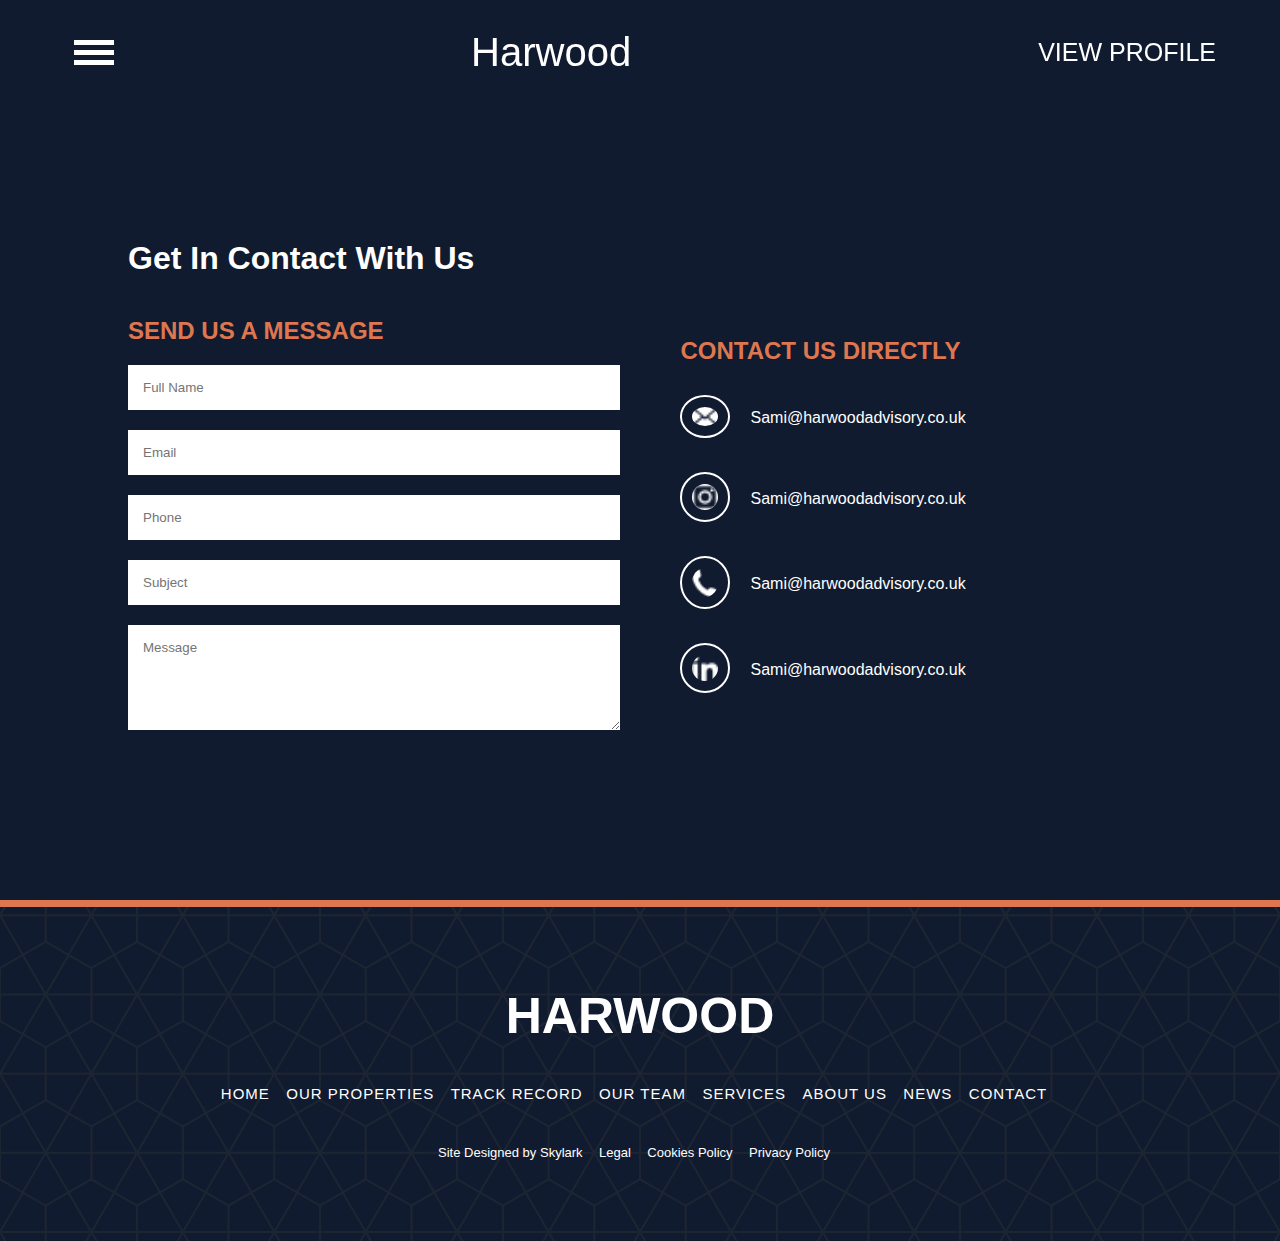
<file: contact.html>
<!DOCTYPE html>
<html lang="en">
<head>
    <meta charset="UTF-8">
    <meta http-equiv="X-UA-Compatible" content="IE=edge">
    <meta name="viewport" content="width=device-width, initial-scale=1.0">
    <title>Document</title>
    <link rel="stylesheet" href="contact.css">
</head>
<body>
    <div class="container">
        <nav id="navbar">
            <div id="icon">

            </div>
           <ul>
            <li> <a href="#" class="logo">Harwood</a></li>
           </ul>
           <p>View Profile</p>
        </nav>
        <div id="menu">
            <ul>
                <li><a href="index.html">Home</a></li>
                <li><a href="our-properties.html">Our Properties</a></li>
                <li><a href="track.html">Track Record</a></li>
                <li><a href="team.html">Our Team</a></li>
                <li><a href="services.html">Services</a></li>
                <li><a href="about.html">About Us</a></li>
                <li><a href="news.html">News</a></li>
                <li><a href="contact.html">Contact</a></li>
            </ul>
            <div class="images">
                <div class="image-1">
                    <img src="images/icon-1.png" alt="">
                </div>
                <div class="image-1">
                    <img src="images/icon-2.png" alt="">
                </div>
                <div class="image-1">
                    <img src="images/icon-3.png" alt="">
                </div>
            </div>
        </div>
      <div class="contact">
        <h1>Get In Contact With Us</h1>
        <div class="contact-box">
            <div class="col-1">
                <h2>Send Us a Message</h2>
                <div class="input-box">
                    <form>
                        <input type="text" placeholder="Full Name">
                        <input type="email" placeholder="Email">
                        <input type="tel" placeholder="Phone">
                        <input type="subject" placeholder="Subject">
                        <textarea rows="5" placeholder="Message"></textarea>
                    </form>
                </div>
            </div>
            <div class="col-2">
                <h2>Contact Us Directly</h2>
                <div class="hero-box">
                    <div>
                        <img src="images/icon-3.png" alt="">
                    </div>
                    <div>
                        <p>Sami@harwoodadvisory.co.uk</p>
                    </div>
                </div>
                <div class="hero-box">
                    <div>
                        <img src="images/icon-2.png" alt="">
                    </div>
                    <div>
                        <p>Sami@harwoodadvisory.co.uk</p>
                    </div>
                </div>
                <div class="hero-box">
                    <div>
                        <img src="images/phone-logo.png" alt="">
                    </div>
                    <div>
                        <p>Sami@harwoodadvisory.co.uk</p>
                    </div>
                </div>
                <div class="hero-box">
                    <div>
                        <img src="images/icon-1.png" alt="">
                    </div>
                    <div>
                        <p>Sami@harwoodadvisory.co.uk</p>
                    </div>
                </div>
            </div>
        </div>
      </div>
    </div>
     <!----footer-end---->
     <div class="footer-end">
        <h1>Harwood</h1>
        <div class="footer-end-box">
            <div>
                <ul>
                    <li><a href="#">Home</a></li>
                    <li><a href="#">Our Properties</a></li>
                    <li><a href="#">Track Record</a></li>
                    <li><a href="#">Our Team</a></li>
                    <li><a href="#">Services</a></li>
                    <li><a href="#">About Us</a></li>
                    <li><a href="#">News</a></li>
                    <li><a href="#">Contact</a></li>
                </ul>
            </div>
            <div class="skylark">
                <ul>
                    <li>Site Designed by Skylark</li>
                    <li>Legal</li>
                    <li>Cookies Policy</li>
                    <li>Privacy Policy</li>
                </ul>
            </div>
        </div>
    </div>
    <script src="main.js"></script>
</body>
</html>
</file>
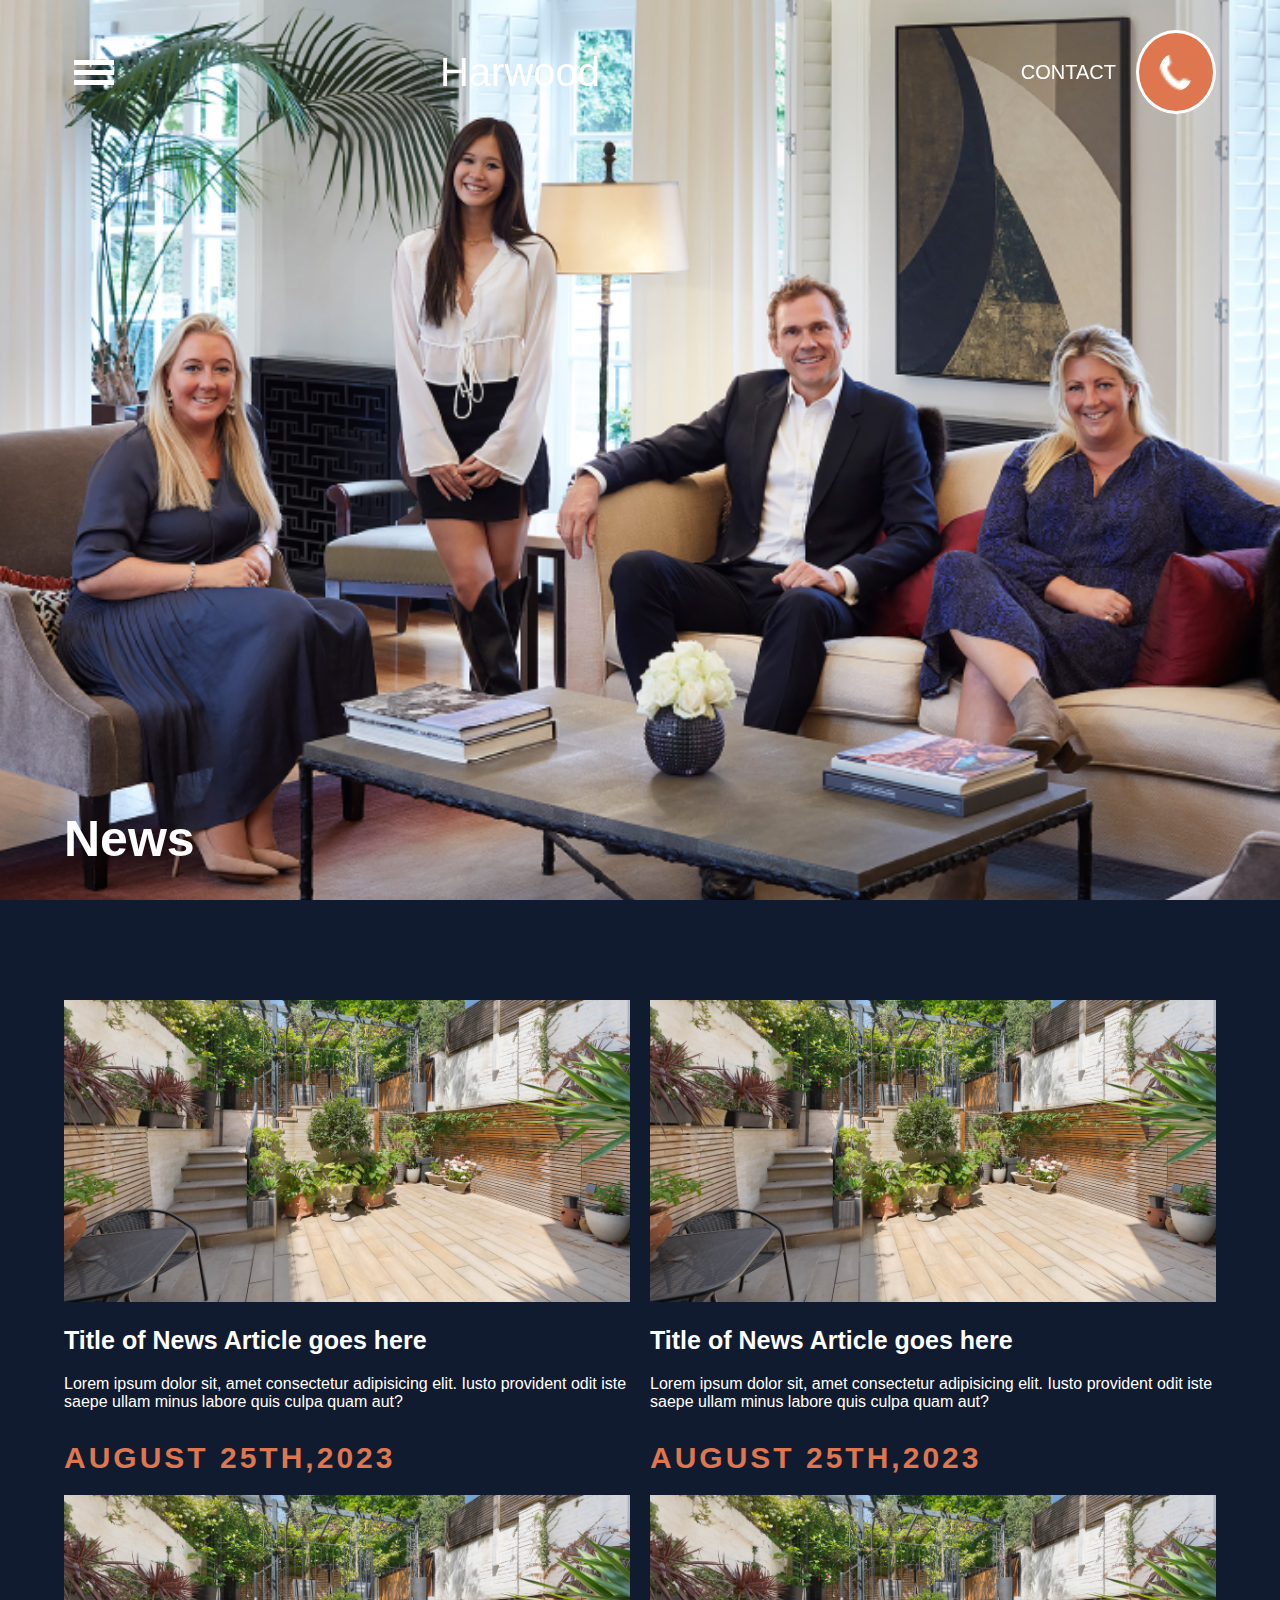
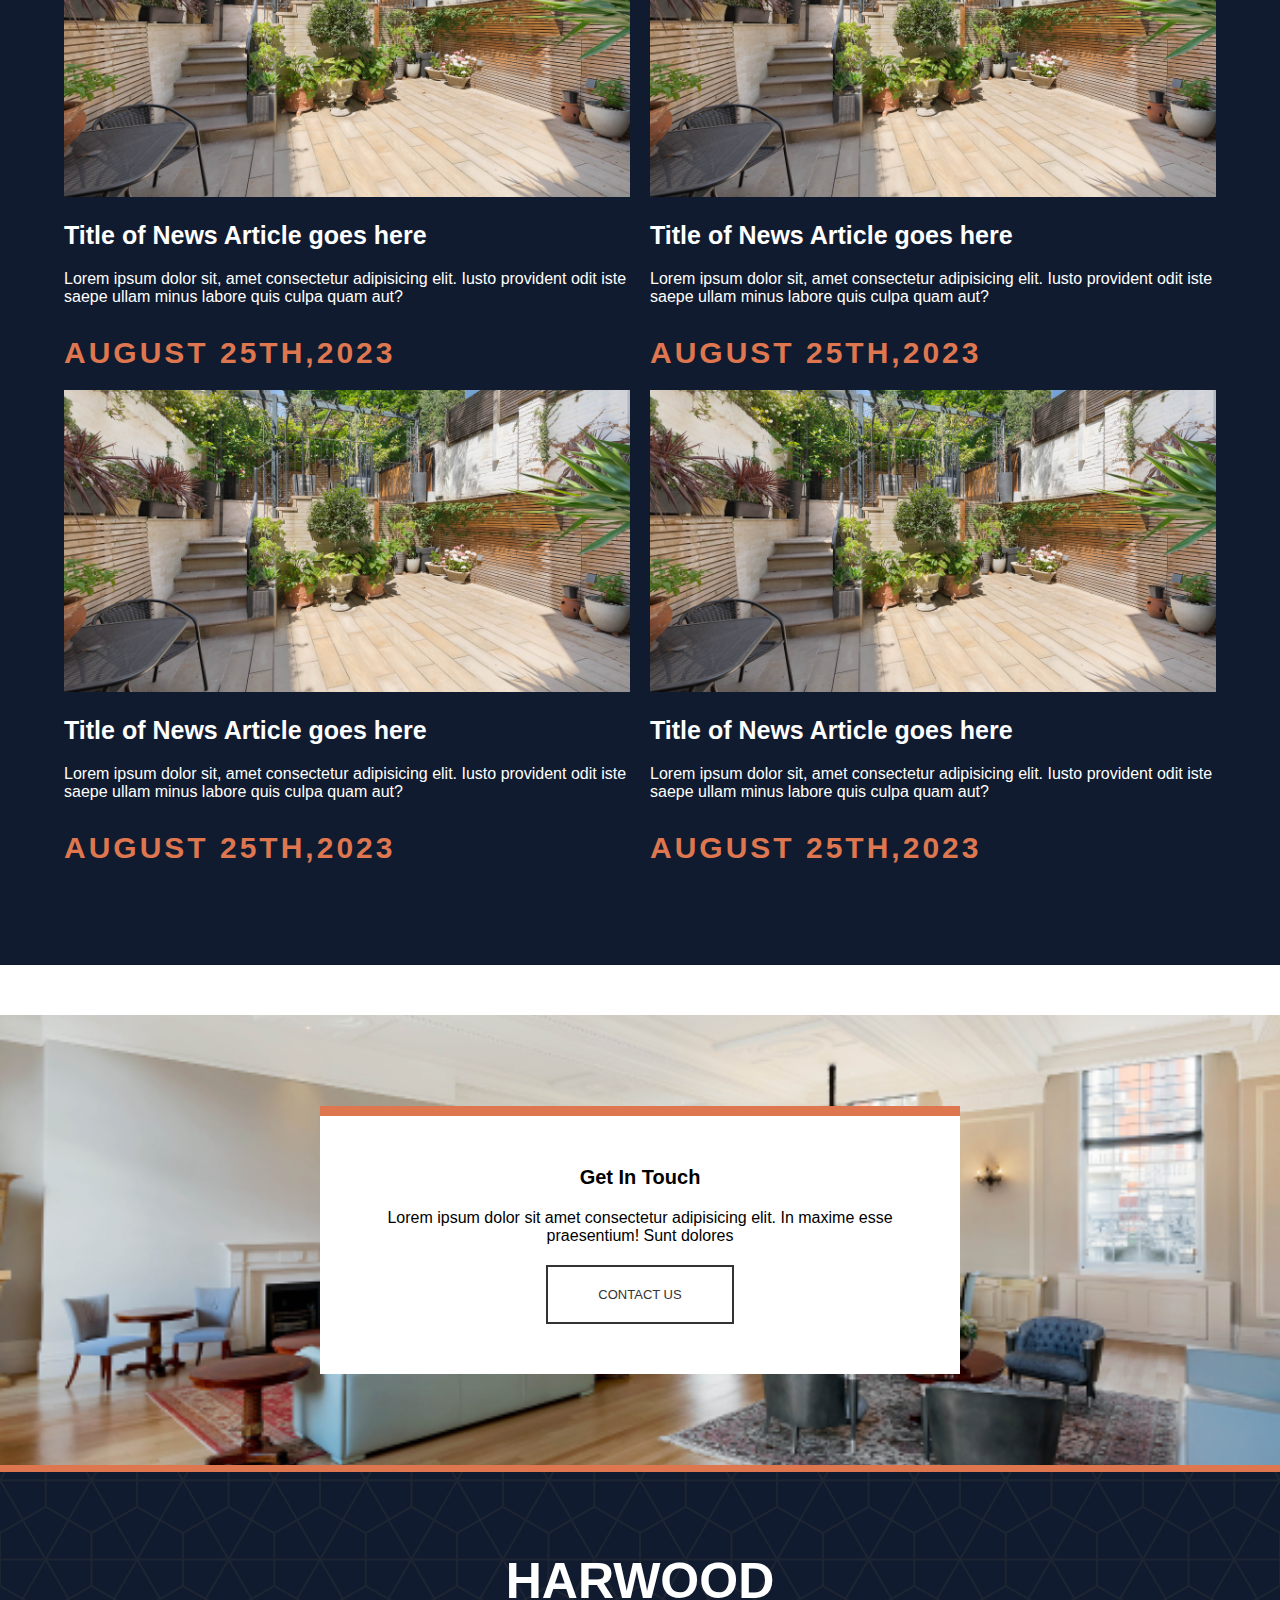
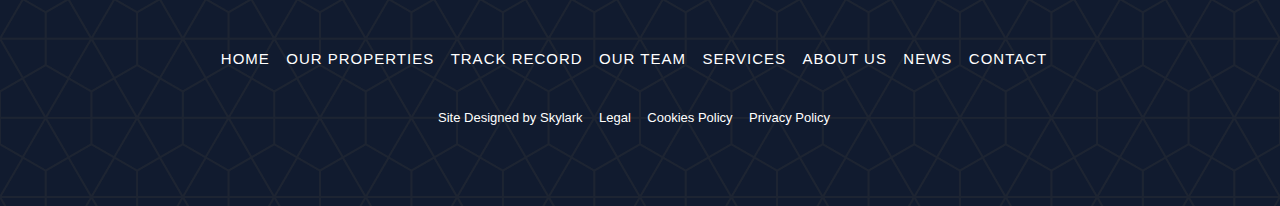
<file: news.html>
<!DOCTYPE html>
<html lang="en">
<head>
    <meta charset="UTF-8">
    <meta http-equiv="X-UA-Compatible" content="IE=edge">
    <meta name="viewport" content="width=device-width, initial-scale=1.0">
    <title>Document</title>
    <link rel="stylesheet" href="news.css">
</head>
<body>
        
    <div class="container">
        <nav id="navbar">
            <div id="icon">

            </div>
           <ul>
            <li> <a href="#" class="logo">Harwood</a></li>
           </ul>
           <ul>
            <li><a href="#" class="logo-1">Contact</a></li>
           </ul>
           <img src="images/phone-logo.png" alt="">
        </nav>
        <div id="menu">
            <ul>
                <li><a href="index.html">Home</a></li>
                <li><a href="our-properties.html">Our Properties</a></li>
                <li><a href="track.html">Track Record</a></li>
                <li><a href="team.html">Our Team</a></li>
                <li><a href="services.html">Services</a></li>
                <li><a href="about.html">About Us</a></li>
                <li><a href="news.html">News</a></li>
                <li><a href="contact.html">Contact</a></li>
            </ul>
            <div class="images">
                <div class="image-1">
                    <img src="images/icon-1.png" alt="">
                </div>
                <div class="image-1">
                    <img src="images/icon-2.png" alt="">
                </div>
                <div class="image-1">
                    <img src="images/icon-3.png" alt="">
                </div>
            </div>
        </div>
        <div class="text">
            <h1>News</h1>
        </div>
    </div>
    <!----section---->
    <div class="section">
        <div class="section-img">
            <img src="images/header-img.png" alt="">
            <div class="content-text">
                <h2>Title of News Article goes here</h2>
                <p>Lorem ipsum dolor sit, amet consectetur adipisicing elit. Iusto provident odit iste saepe ullam minus labore quis culpa quam aut?</p>
                <h3>August 25th,2023</h3>
            </div>
        </div>
        <div class="section-img">
            <img src="images/header-img.png" alt="">
            <div class="content-text">
                <h2>Title of News Article goes here</h2>
                <p>Lorem ipsum dolor sit, amet consectetur adipisicing elit. Iusto provident odit iste saepe ullam minus labore quis culpa quam aut?</p>
                <h3>August 25th,2023</h3>
            </div>
        </div>
        <div class="section-img">
            <img src="images/header-img.png" alt="">
            <div class="content-text">
                <h2>Title of News Article goes here</h2>
                <p>Lorem ipsum dolor sit, amet consectetur adipisicing elit. Iusto provident odit iste saepe ullam minus labore quis culpa quam aut?</p>
                <h3>August 25th,2023</h3>
            </div>
        </div>
        <div class="section-img">
            <img src="images/header-img.png" alt="">
            <div class="content-text">
                <h2>Title of News Article goes here</h2>
                <p>Lorem ipsum dolor sit, amet consectetur adipisicing elit. Iusto provident odit iste saepe ullam minus labore quis culpa quam aut?</p>
                <h3>August 25th,2023</h3>
            </div>
        </div>
        <div class="section-img">
            <img src="images/header-img.png" alt="">
            <div class="content-text">
                <h2>Title of News Article goes here</h2>
                <p>Lorem ipsum dolor sit, amet consectetur adipisicing elit. Iusto provident odit iste saepe ullam minus labore quis culpa quam aut?</p>
                <h3>August 25th,2023</h3>
            </div>
        </div>
        <div class="section-img">
            <img src="images/header-img.png" alt="">
            <div class="content-text">
                <h2>Title of News Article goes here</h2>
                <p>Lorem ipsum dolor sit, amet consectetur adipisicing elit. Iusto provident odit iste saepe ullam minus labore quis culpa quam aut?</p>
                <h3>August 25th,2023</h3>
            </div>
        </div>
    </div>
    
    
    <!----footer---->
    <div class="footer">
        <div class="footer-box">
            <h2>Get In Touch</h2>
            <p>Lorem ipsum dolor sit amet consectetur adipisicing elit. In maxime esse praesentium! Sunt dolores </p>
            <a href="#" class="ctn">Contact Us</a>
        </div>
    </div>

    <!----footer-end---->
    <div class="footer-end">
        <h1>Harwood</h1>
        <div class="footer-end-box">
            <div>
                <ul>
                    <li><a href="#">Home</a></li>
                    <li><a href="#">Our Properties</a></li>
                    <li><a href="#">Track Record</a></li>
                    <li><a href="#">Our Team</a></li>
                    <li><a href="#">Services</a></li>
                    <li><a href="#">About Us</a></li>
                    <li><a href="#">News</a></li>
                    <li><a href="#">Contact</a></li>
                </ul>
            </div>
            <div class="skylark">
                <ul>
                    <li>Site Designed by Skylark</li>
                    <li>Legal</li>
                    <li>Cookies Policy</li>
                    <li>Privacy Policy</li>
                </ul>
            </div>
        </div>
    </div>
    <script src="main.js"></script>
</body>
</html>
</file>
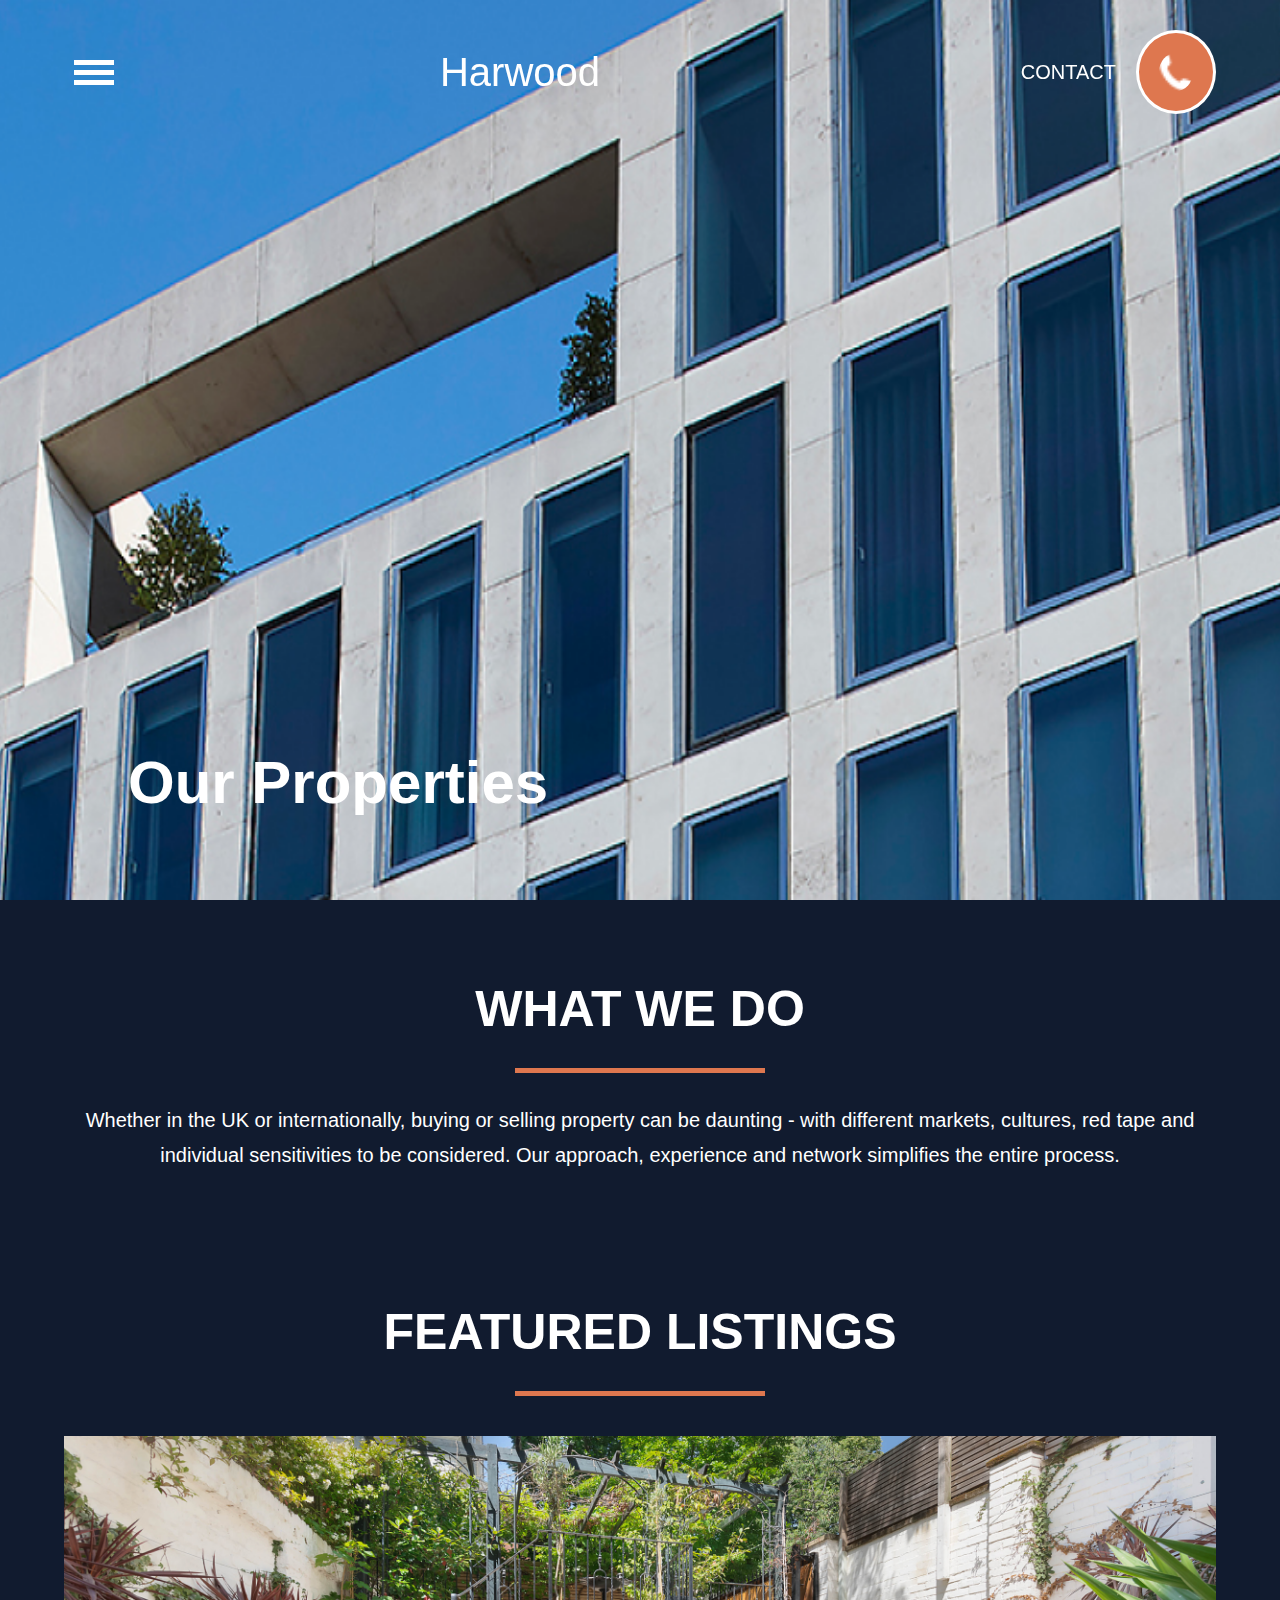
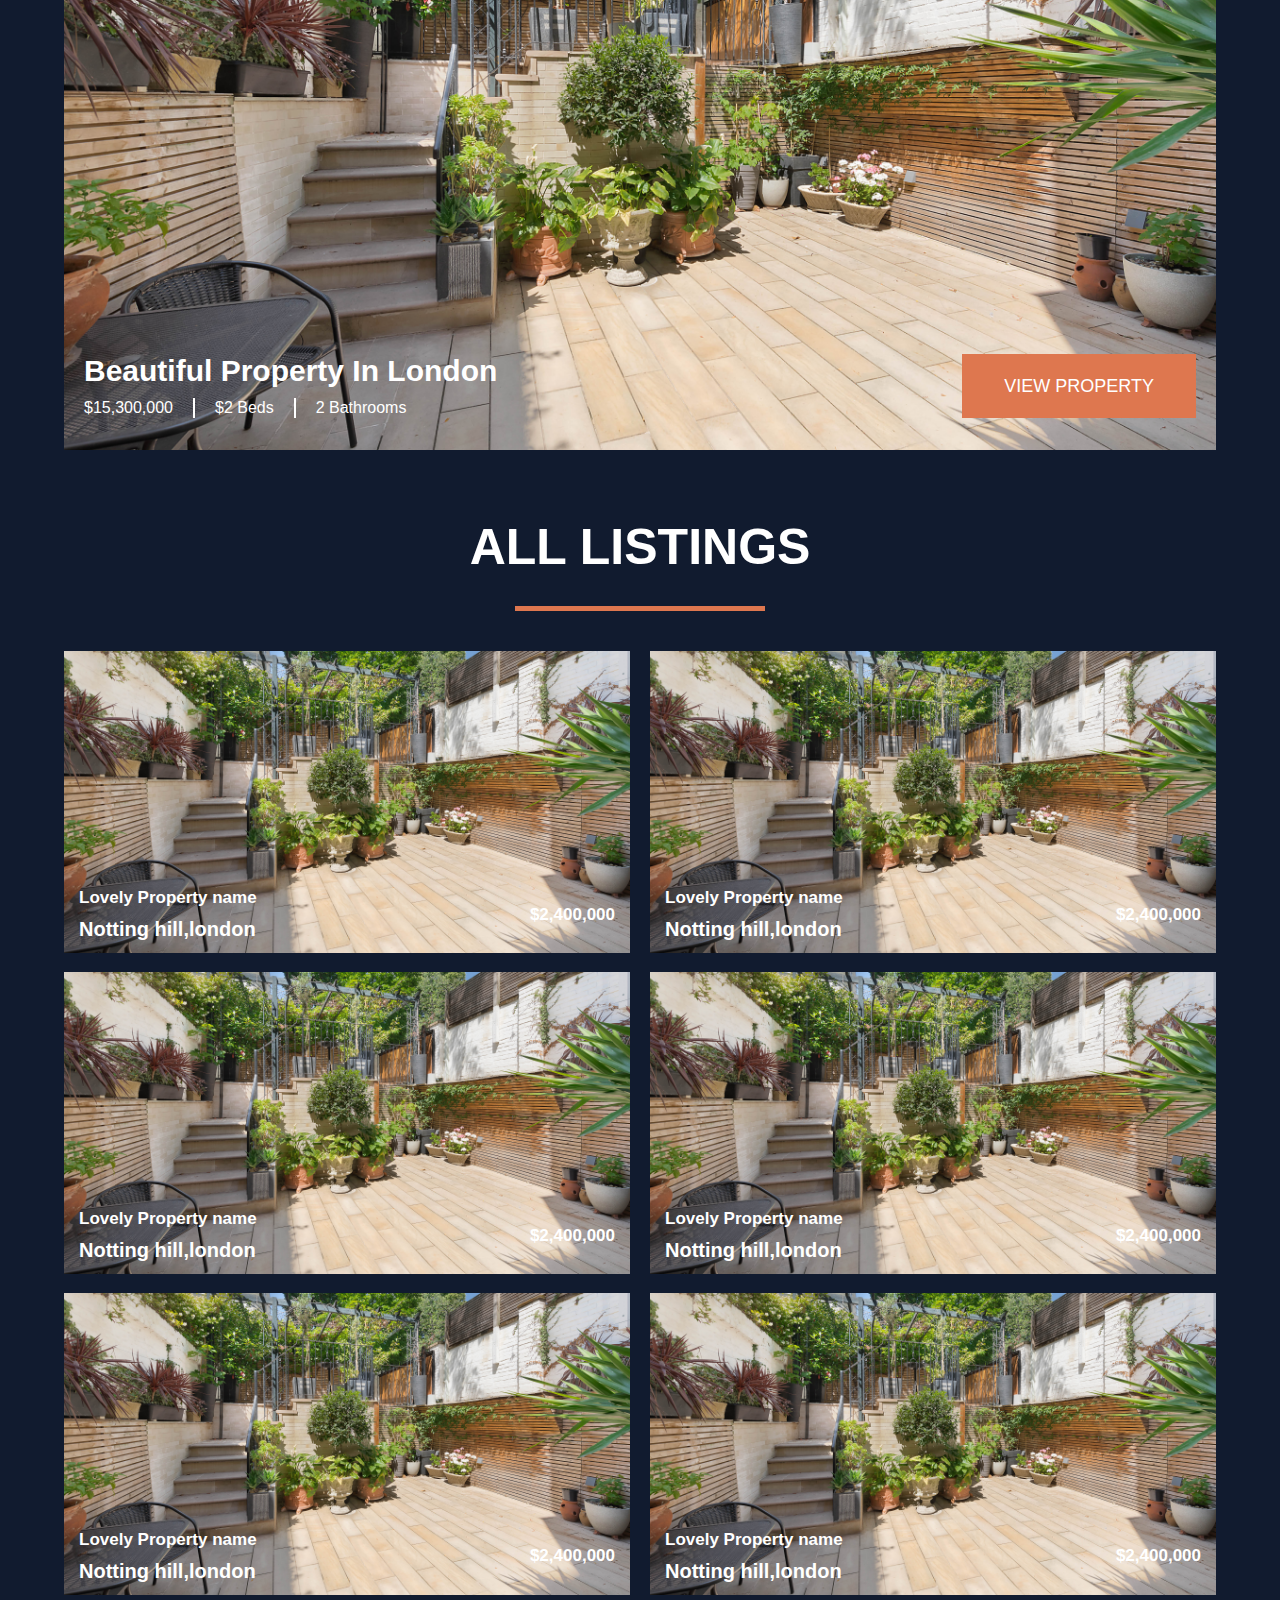
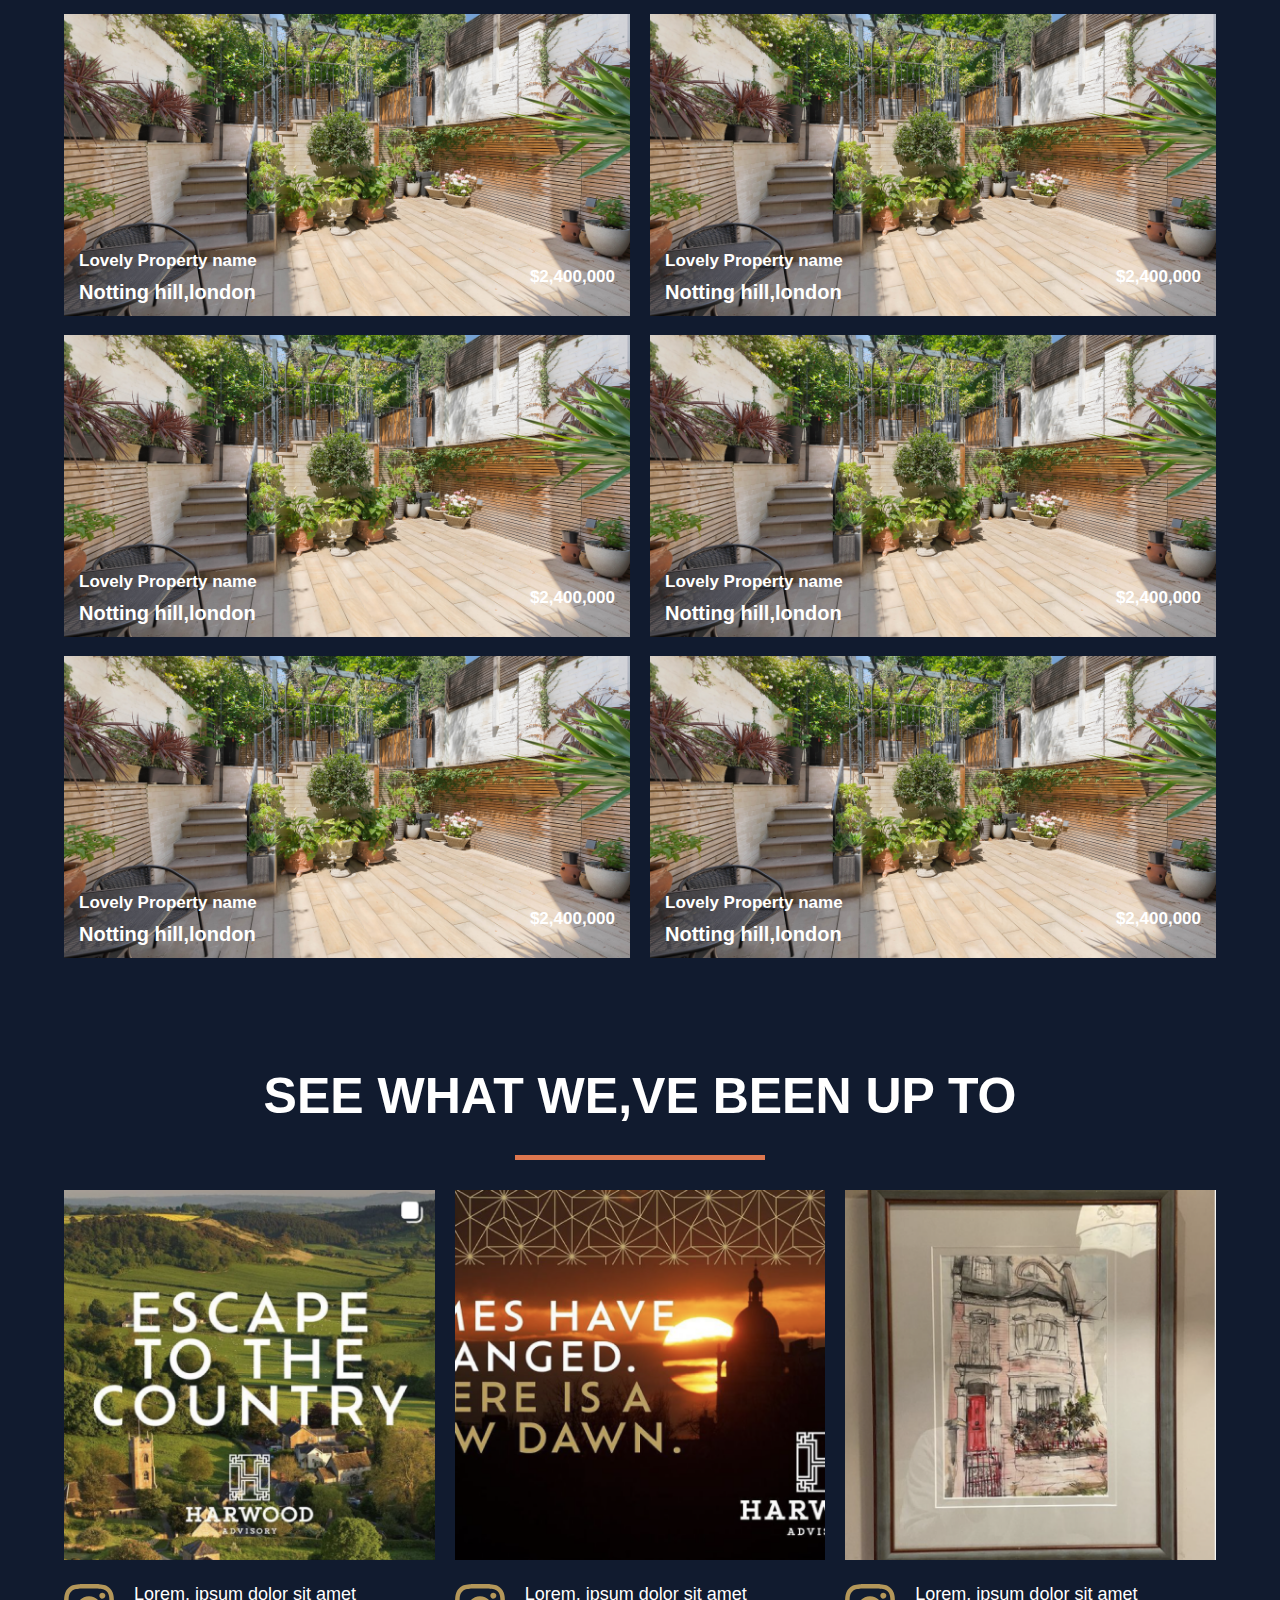
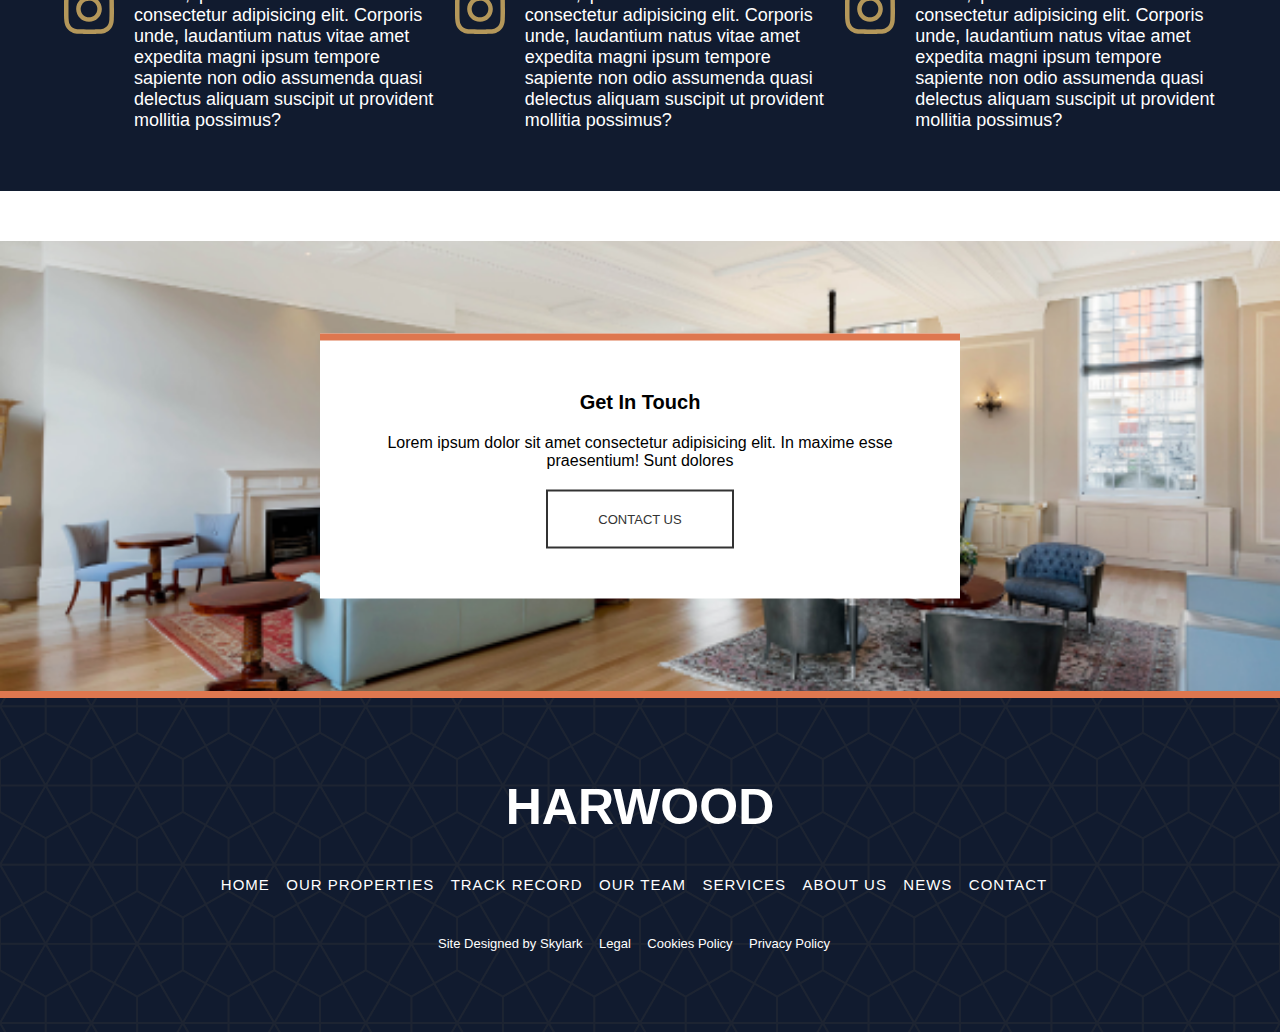
<file: our-properties.html>
<!DOCTYPE html>
<html lang="en">
<head>
    <meta charset="UTF-8">
    <meta http-equiv="X-UA-Compatible" content="IE=edge">
    <meta name="viewport" content="width=device-width, initial-scale=1.0">
    <title>Document</title>
    <link rel="stylesheet" href="properties.css">
</head>
<body>
    
    <div class="container">
        <nav id="navbar">
            <div id="icon">

            </div>
           <ul>
            <li> <a href="#" class="logo">Harwood</a></li>
           </ul>
           <ul>
            <li><a href="#" class="logo-1">Contact</a></li>
           </ul>
           <img src="images/phone-logo.png" alt="">
        </nav>
        <div id="menu">
            <ul>
                <li><a href="index.html">Home</a></li>
                <li><a href="our-properties.html">Our Properties</a></li>
                <li><a href="track.html">Track Record</a></li>
                <li><a href="team.html">Our Team</a></li>
                <li><a href="services.html">Services</a></li>
                <li><a href="about.html">About Us</a></li>
                <li><a href="news.html">News</a></li>
                <li><a href="contact.html">Contact</a></li>
            </ul>
            <div class="images">
                <div class="image-1">
                    <img src="images/icon-1.png" alt="">
                </div>
                <div class="image-1">
                    <img src="images/icon-2.png" alt="">
                </div>
                <div class="image-1">
                    <img src="images/icon-3.png" alt="">
                </div>
            </div>
        </div>
        <div class="text">
            <h1>Our Properties</h1>
        </div>
    </div>
    <!----section---->
    <div class="section">
        <h1>What We do</h1>
        <hr>
        <p>Whether in the UK or internationally, buying or selling property can be daunting - with different markets, cultures, red tape and individual sensitivities to be considered. Our approach, experience and network simplifies the entire process.</p>
    </div>
      <!----slider---->
      <div class="slider-box">
        <h1>Featured Listings</h1>
        <hr>
        <div class="slider-img">
            <img src="images/header-img.png" alt="">
        </div>
        <div class="content">
          <div>
            <h2>Beautiful Property In London</h2>
            <div class="btn-text">
                <div>
                    <p>$15,300,000</p>
                </div>
                <div class="line"></div>
                <div>
                    <p>$2 Beds</p>
                </div>
                <div class="line"></div>
                <div>
                    <p>2 Bathrooms</p>
                </div>
            </div>
          </div>
          <div>
            <a href="#" class="atn">View Property</a>
          </div>
        </div>
    </div>
    <!----service---->
    <div class="service">
        <h1>All Listings</h1>
        <hr>
        <div class="service-box">
            <div class="service-img">
                <img src="images/header-img.png" alt="">
                <div class="layer-box">
                    <div>
                        <h3>Lovely Property name</h3>
                        <h2>Notting hill,london</h2>
                    </div>
                    <div>
                        <h3>$2,400,000</h3>
                    </div>
                </div>
            </div>
            <div class="service-img">
                <img src="images/header-img.png" alt="">
                <div class="layer-box">
                    <div>
                        <h3>Lovely Property name</h3>
                        <h2>Notting hill,london</h2>
                    </div>
                    <div>
                        <h3>$2,400,000</h3>
                    </div>
                </div>
            </div>
            <div class="service-img">
                <img src="images/header-img.png" alt="">
                <div class="layer-box">
                    <div>
                        <h3>Lovely Property name</h3>
                        <h2>Notting hill,london</h2>
                    </div>
                    <div>
                        <h3>$2,400,000</h3>
                    </div>
                </div>
            </div>
            <div class="service-img">
                <img src="images/header-img.png" alt="">
                <div class="layer-box">
                    <div>
                        <h3>Lovely Property name</h3>
                        <h2>Notting hill,london</h2>
                    </div>
                    <div>
                        <h3>$2,400,000</h3>
                    </div>
                </div>
            </div>
            <div class="service-img">
                <img src="images/header-img.png" alt="">
                <div class="layer-box">
                    <div>
                        <h3>Lovely Property name</h3>
                        <h2>Notting hill,london</h2>
                    </div>
                    <div>
                        <h3>$2,400,000</h3>
                    </div>
                </div>
            </div>
            <div class="service-img">
                <img src="images/header-img.png" alt="">
                <div class="layer-box">
                    <div>
                        <h3>Lovely Property name</h3>
                        <h2>Notting hill,london</h2>
                    </div>
                    <div>
                        <h3>$2,400,000</h3>
                    </div>
                </div>
            </div>
            <div class="service-img">
                <img src="images/header-img.png" alt="">
                <div class="layer-box">
                    <div>
                        <h3>Lovely Property name</h3>
                        <h2>Notting hill,london</h2>
                    </div>
                    <div>
                        <h3>$2,400,000</h3>
                    </div>
                </div>
            </div>
            <div class="service-img">
                <img src="images/header-img.png" alt="">
                <div class="layer-box">
                    <div>
                        <h3>Lovely Property name</h3>
                        <h2>Notting hill,london</h2>
                    </div>
                    <div>
                        <h3>$2,400,000</h3>
                    </div>
                </div>
            </div>
            <div class="service-img">
                <img src="images/header-img.png" alt="">
                <div class="layer-box">
                    <div>
                        <h3>Lovely Property name</h3>
                        <h2>Notting hill,london</h2>
                    </div>
                    <div>
                        <h3>$2,400,000</h3>
                    </div>
                </div>
            </div>
            <div class="service-img">
                <img src="images/header-img.png" alt="">
                <div class="layer-box">
                    <div>
                        <h3>Lovely Property name</h3>
                        <h2>Notting hill,london</h2>
                    </div>
                    <div>
                        <h3>$2,400,000</h3>
                    </div>
                </div>
            </div>
            <div class="service-img">
                <img src="images/header-img.png" alt="">
                <div class="layer-box">
                    <div>
                        <h3>Lovely Property name</h3>
                        <h2>Notting hill,london</h2>
                    </div>
                    <div>
                        <h3>$2,400,000</h3>
                    </div>
                </div>
            </div>
            <div class="service-img">
                <img src="images/header-img.png" alt="">
                <div class="layer-box">
                    <div>
                        <h3>Lovely Property name</h3>
                        <h2>Notting hill,london</h2>
                    </div>
                    <div>
                        <h3>$2,400,000</h3>
                    </div>
                </div>
            </div>
        </div>
    </div>
    
    <!----service---->
    <div class="client">
        <h1>See What We,ve been up to</h1>
        <hr>
        <div class="offer">
            <div class="offer-box">
                <img src="images/img-1.jpg" alt="">
                <div class="layer">
                    <div class="layer-1">
                        <img src="images/instagram-icon.svg" alt="">
                    </div>
                    <div class="layer-1">
                        <p>Lorem, ipsum dolor sit amet consectetur adipisicing elit. Corporis unde, laudantium natus vitae amet expedita magni ipsum tempore sapiente non odio assumenda quasi delectus aliquam suscipit ut provident mollitia possimus?</p>
                    </div>
                </div>
            </div>
            <div class="offer-box">
                <img src="images/image-3.png" alt="">
                <div class="layer">
                    <div class="layer-1">
                        <img src="images/instagram-icon.svg" alt="">
                    </div>
                    <div class="layer-1">
                        <p>Lorem, ipsum dolor sit amet consectetur adipisicing elit. Corporis unde, laudantium natus vitae amet expedita magni ipsum tempore sapiente non odio assumenda quasi delectus aliquam suscipit ut provident mollitia possimus?</p>
                    </div>
                </div>
            </div>
            <div class="offer-box">
                <img src="images/image-2.png" alt="">
                <div class="layer">
                    <div class="layer-1">
                        <img src="images/instagram-icon.svg" alt="">
                    </div>
                    <div class="layer-1">
                        <p>Lorem, ipsum dolor sit amet consectetur adipisicing elit. Corporis unde, laudantium natus vitae amet expedita magni ipsum tempore sapiente non odio assumenda quasi delectus aliquam suscipit ut provident mollitia possimus?</p>
                    </div>
                </div>
            </div>
        </div>
    </div>
    
    <!----footer---->
    <div class="footer">
        <div class="footer-box">
            <h2>Get In Touch</h2>
            <p>Lorem ipsum dolor sit amet consectetur adipisicing elit. In maxime esse praesentium! Sunt dolores </p>
            <a href="#" class="ctn">Contact Us</a>
        </div>
    </div>

    <!----footer-end---->
    <div class="footer-end">
        <h1>Harwood</h1>
        <div class="footer-end-box">
            <div>
                <ul>
                    <li><a href="#">Home</a></li>
                    <li><a href="#">Our Properties</a></li>
                    <li><a href="#">Track Record</a></li>
                    <li><a href="#">Our Team</a></li>
                    <li><a href="#">Services</a></li>
                    <li><a href="#">About Us</a></li>
                    <li><a href="#">News</a></li>
                    <li><a href="#">Contact</a></li>
                </ul>
            </div>
            <div class="skylark">
                <ul>
                    <li>Site Designed by Skylark</li>
                    <li>Legal</li>
                    <li>Cookies Policy</li>
                    <li>Privacy Policy</li>
                </ul>
            </div>
        </div>
    </div>
    <script src="main.js"></script>
    
</body>
</html>
</file>
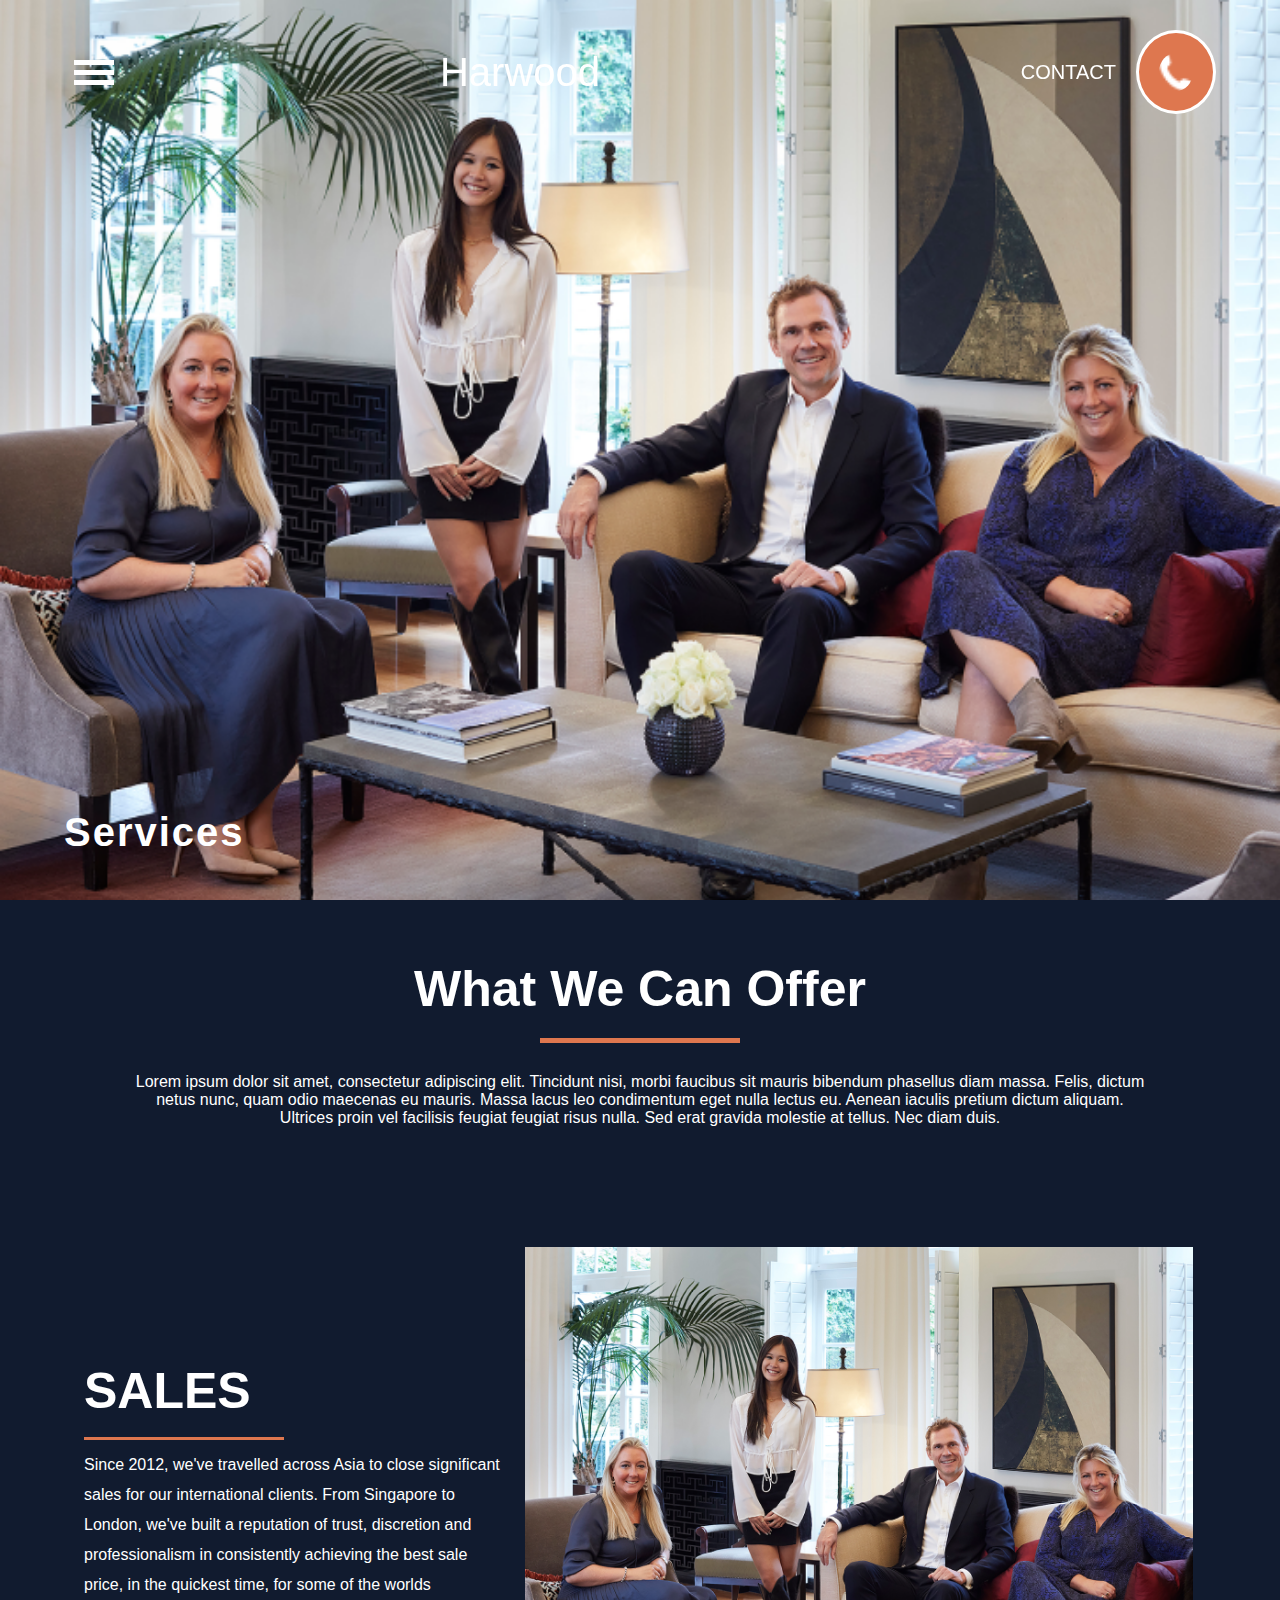
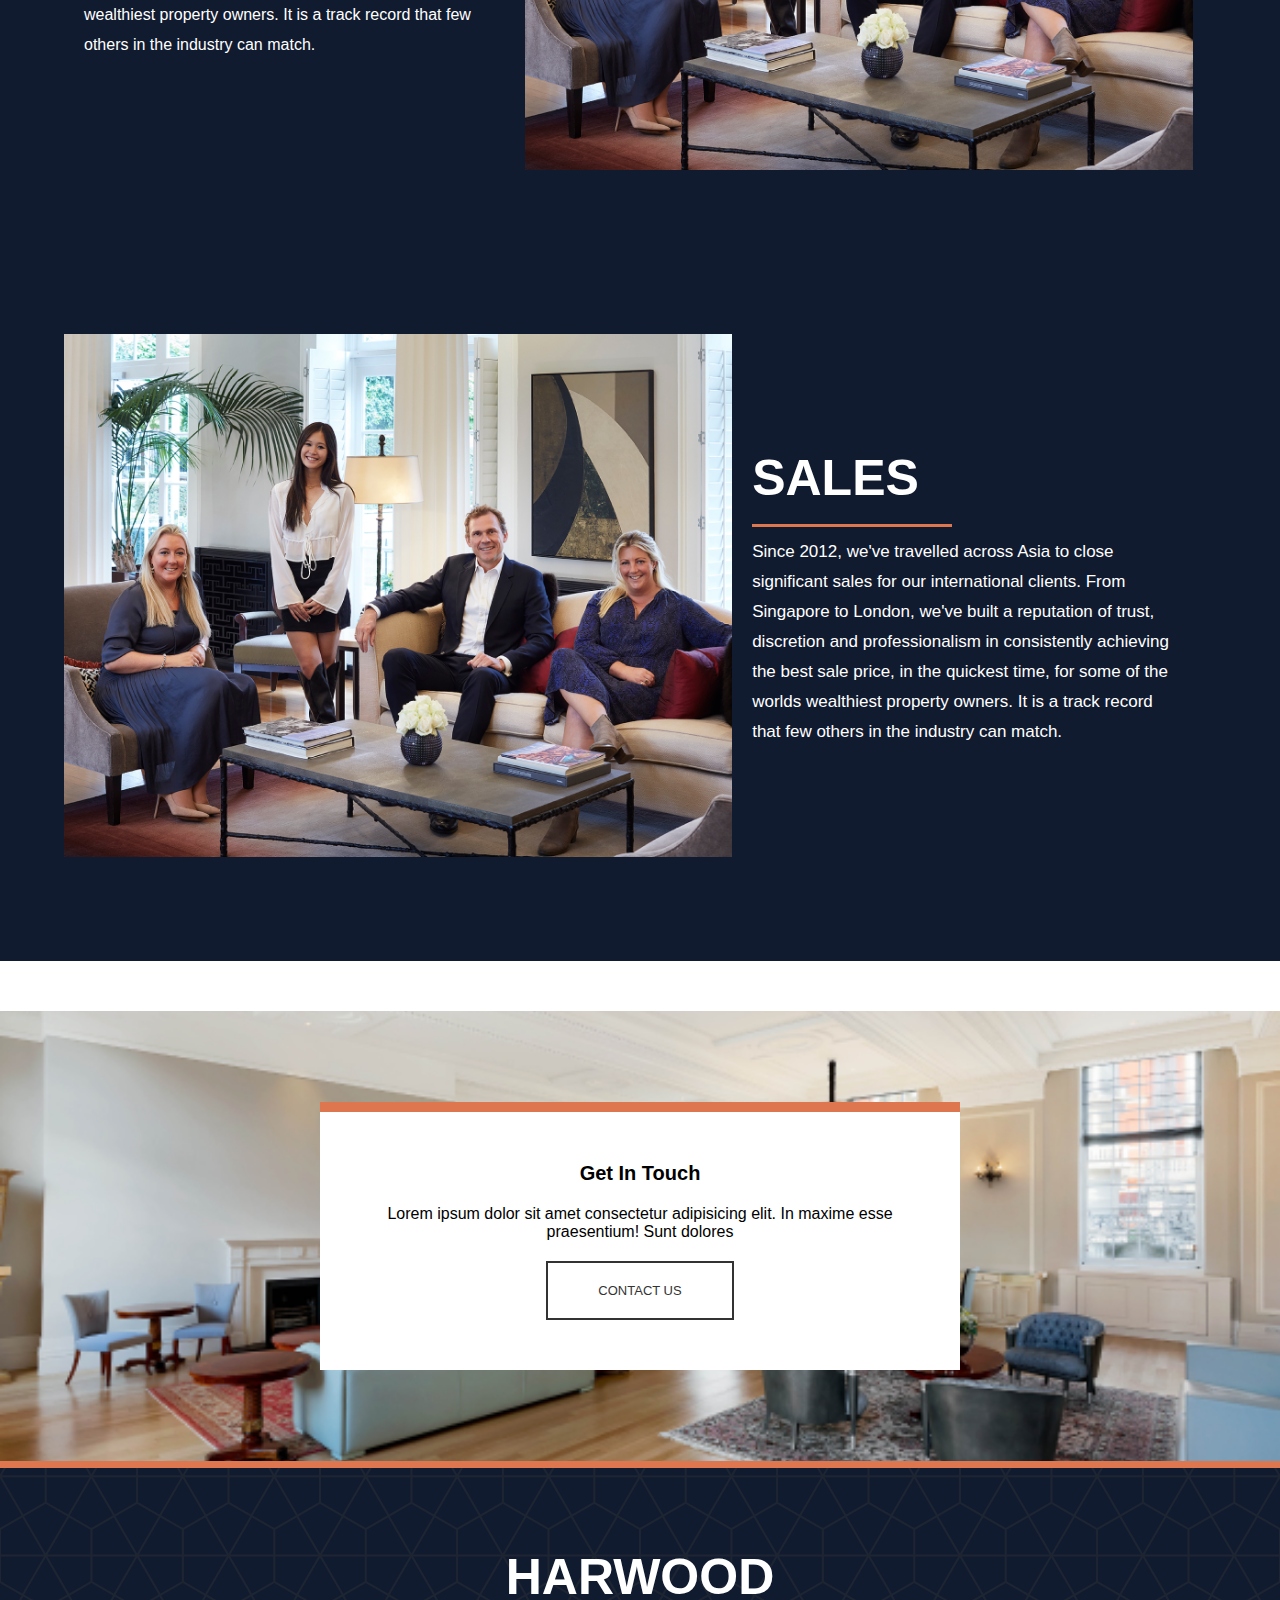
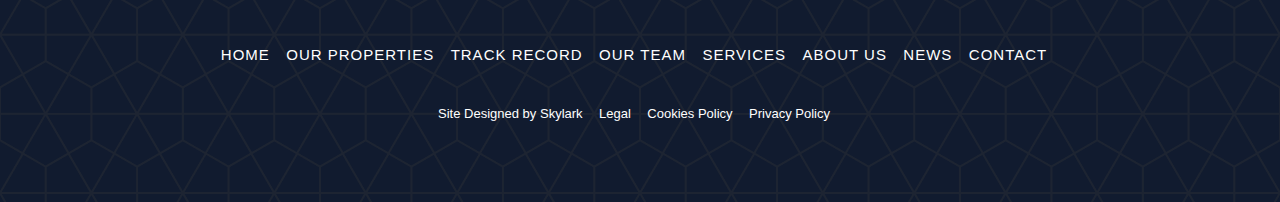
<file: services.html>
<!DOCTYPE html>
<html lang="en">
<head>
    <meta charset="UTF-8">
    <meta http-equiv="X-UA-Compatible" content="IE=edge">
    <meta name="viewport" content="width=device-width, initial-scale=1.0">
    <title>Document</title>
    <link rel="stylesheet" href="services.css">
</head>
<body>
    <div class="container">
        <nav id="navbar">
            <div id="icon">

            </div>
           <ul>
            <li> <a href="#" class="logo">Harwood</a></li>
           </ul>
           <ul>
            <li><a href="#" class="logo-1">Contact</a></li>
           </ul>
           <img src="images/phone-logo.png" alt="">
        </nav>
        <div id="menu">
            <ul>
                <li><a href="index.html">Home</a></li>
                <li><a href="our-properties.html">Our Properties</a></li>
                <li><a href="track.html">Track Record</a></li>
                <li><a href="team.html">Our Team</a></li>
                <li><a href="services.html">Services</a></li>
                <li><a href="about.html">About Us</a></li>
                <li><a href="news.html">News</a></li>
                <li><a href="contact.html">Contact</a></li>
            </ul>
            <div class="images">
                <div class="image-1">
                    <img src="images/icon-1.png" alt="">
                </div>
                <div class="image-1">
                    <img src="images/icon-2.png" alt="">
                </div>
                <div class="image-1">
                    <img src="images/icon-3.png" alt="">
                </div>
            </div>
        </div>
       <div class="text">
        <h1>Services</h1>
       </div>
    </div>
    <!----section---->
    <div class="section">
        <h1>What We Can Offer</h1>
        <hr>
        <p>Lorem ipsum dolor sit amet, consectetur adipiscing elit. Tincidunt nisi, morbi faucibus sit mauris bibendum phasellus diam massa. Felis, dictum netus nunc, quam odio maecenas eu mauris. Massa lacus leo condimentum eget nulla lectus eu. Aenean iaculis pretium dictum aliquam. Ultrices proin vel facilisis feugiat feugiat risus nulla. Sed erat gravida molestie at tellus. Nec diam duis.</p>
    </div>
    <!----sales---->
    <div class="sales">
        <div class="sales-1">
            <h2>Sales</h2>
            <p>Since 2012, we've travelled across Asia to close significant sales for our international clients. From Singapore to London, we've built a reputation of trust, discretion and professionalism in consistently achieving the best sale price, in the quickest time, for some of the worlds wealthiest property owners. It is a track record that few others in the industry can match.</p>
        </div>
        <div class="sales-2">
            <img src="images/team.jpg" alt="">
        </div>
    </div>
     <!----sales---->
     <div class="sales-box">
        <div class="sales-3">
            <img src="images/team.jpg" alt="">
        </div>
        <div class="sales-4">
            <h2>Sales</h2>
            <p>Since 2012, we've travelled across Asia to close significant sales for our international clients. From Singapore to London, we've built a reputation of trust, discretion and professionalism in consistently achieving the best sale price, in the quickest time, for some of the worlds wealthiest property owners. It is a track record that few others in the industry can match.</p>
        </div>
    </div>
    
    <!----footer---->
    <div class="footer">
        <div class="footer-box">
            <h2>Get In Touch</h2>
            <p>Lorem ipsum dolor sit amet consectetur adipisicing elit. In maxime esse praesentium! Sunt dolores </p>
            <a href="#" class="ctn">Contact Us</a>
        </div>
    </div>

    <!----footer-end---->
    <div class="footer-end">
        <h1>Harwood</h1>
        <div class="footer-end-box">
            <div>
                <ul>
                    <li><a href="#">Home</a></li>
                    <li><a href="#">Our Properties</a></li>
                    <li><a href="#">Track Record</a></li>
                    <li><a href="#">Our Team</a></li>
                    <li><a href="#">Services</a></li>
                    <li><a href="#">About Us</a></li>
                    <li><a href="#">News</a></li>
                    <li><a href="#">Contact</a></li>
                </ul>
            </div>
            <div class="skylark">
                <ul>
                    <li>Site Designed by Skylark</li>
                    <li>Legal</li>
                    <li>Cookies Policy</li>
                    <li>Privacy Policy</li>
                </ul>
            </div>
        </div>
    </div>
    <script src="main.js"></script>
    
</body>
</html>
</file>
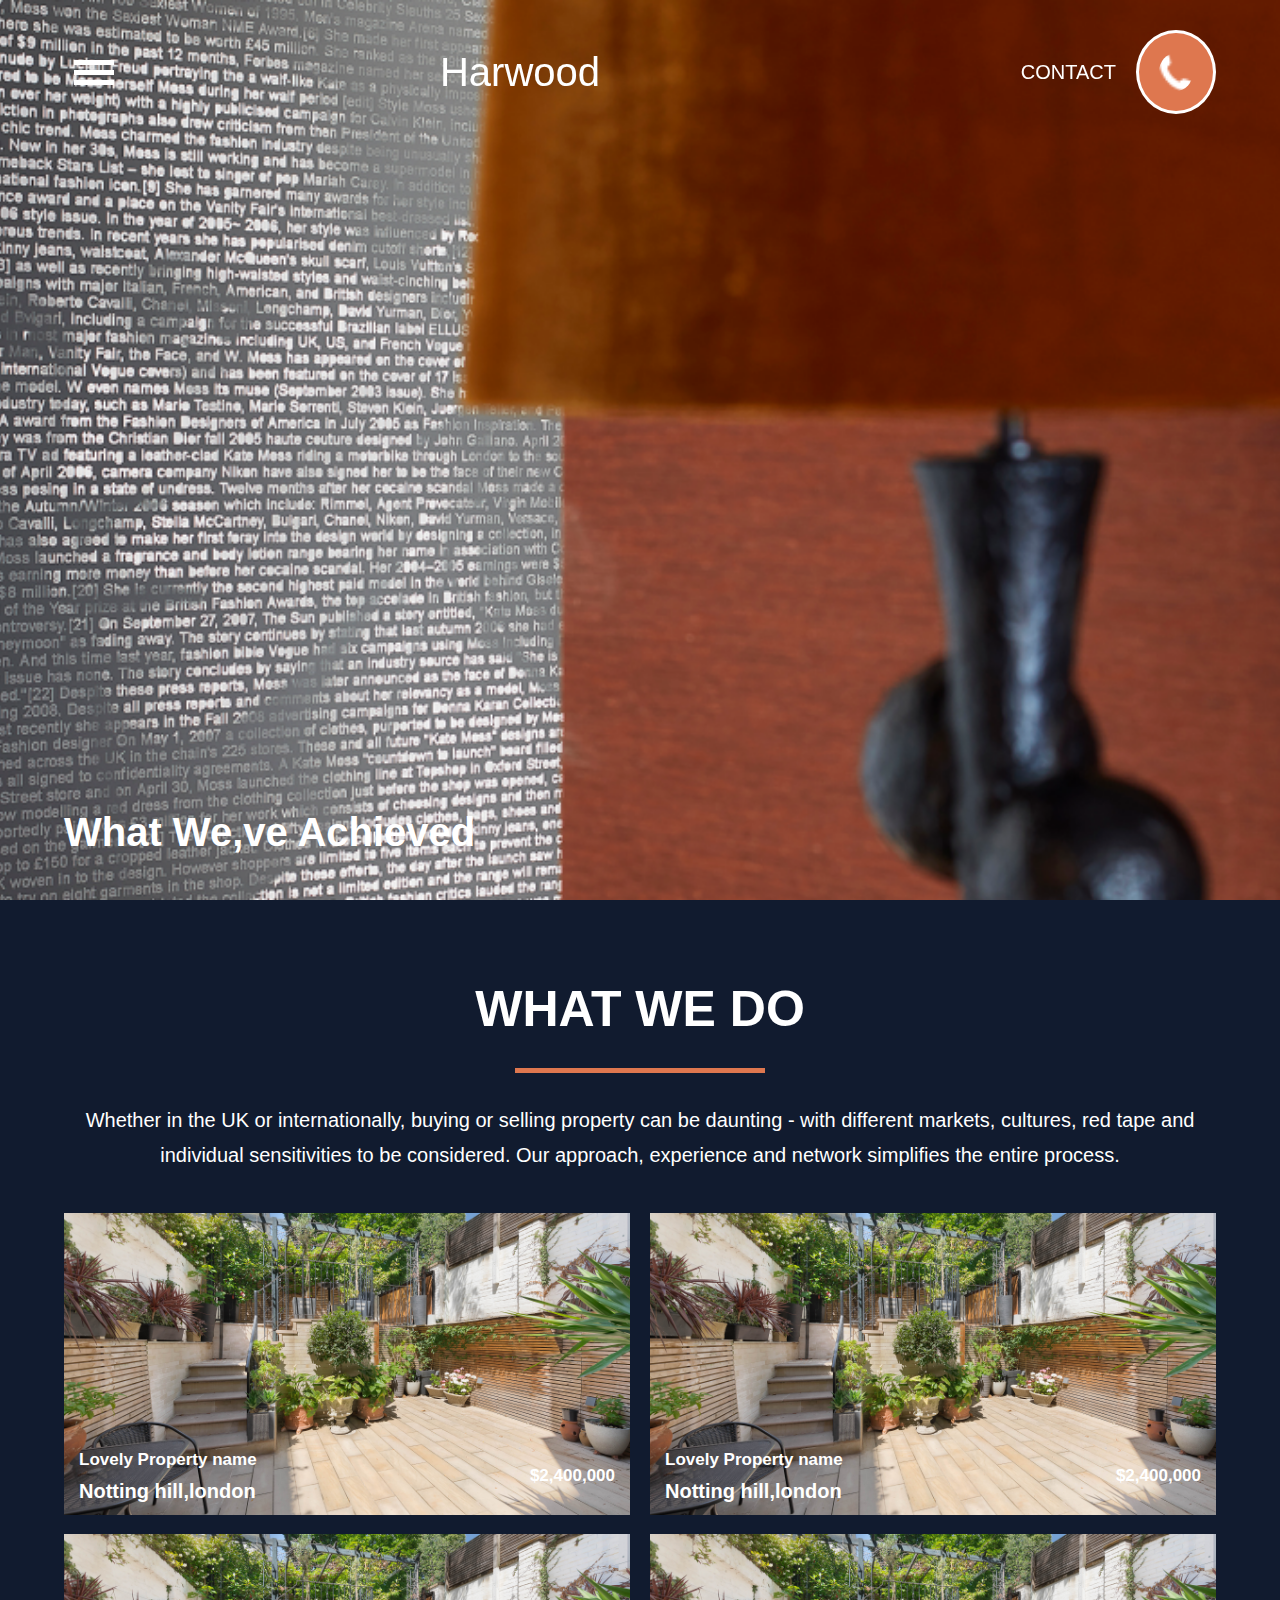
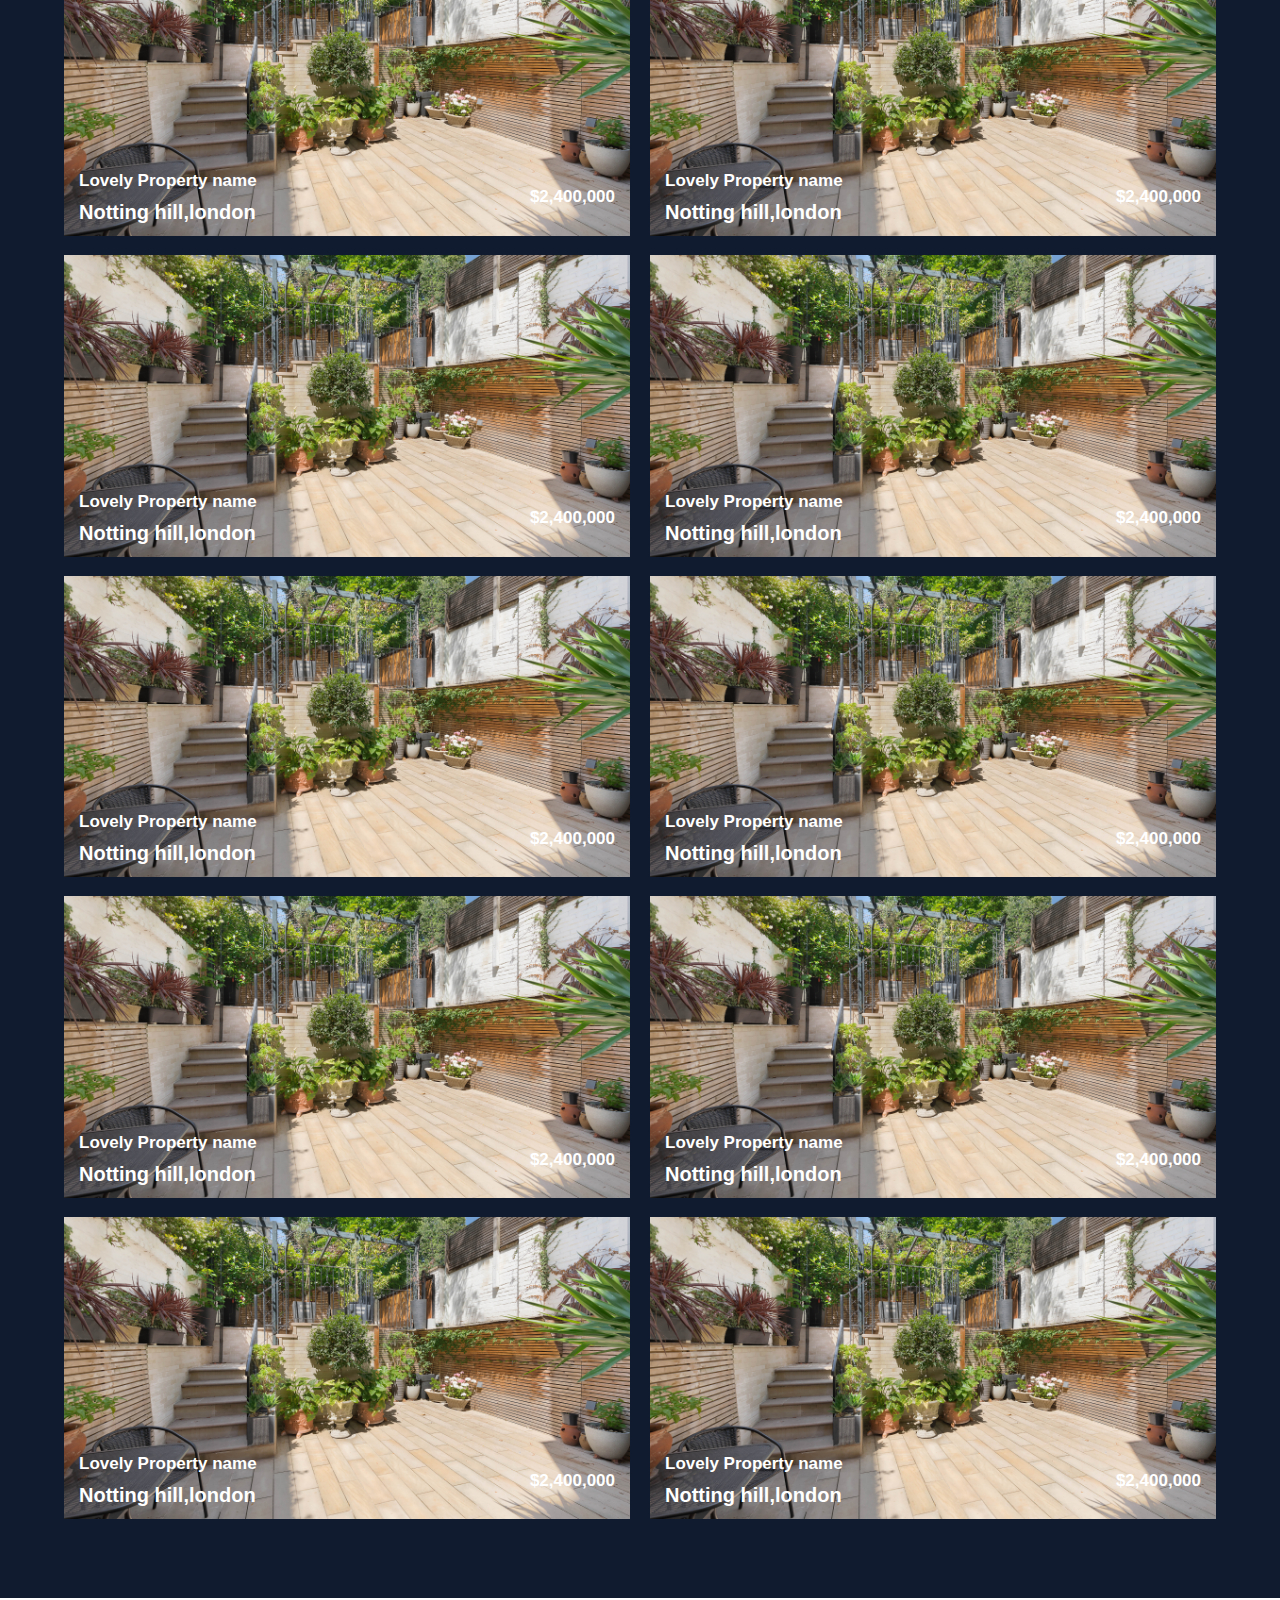
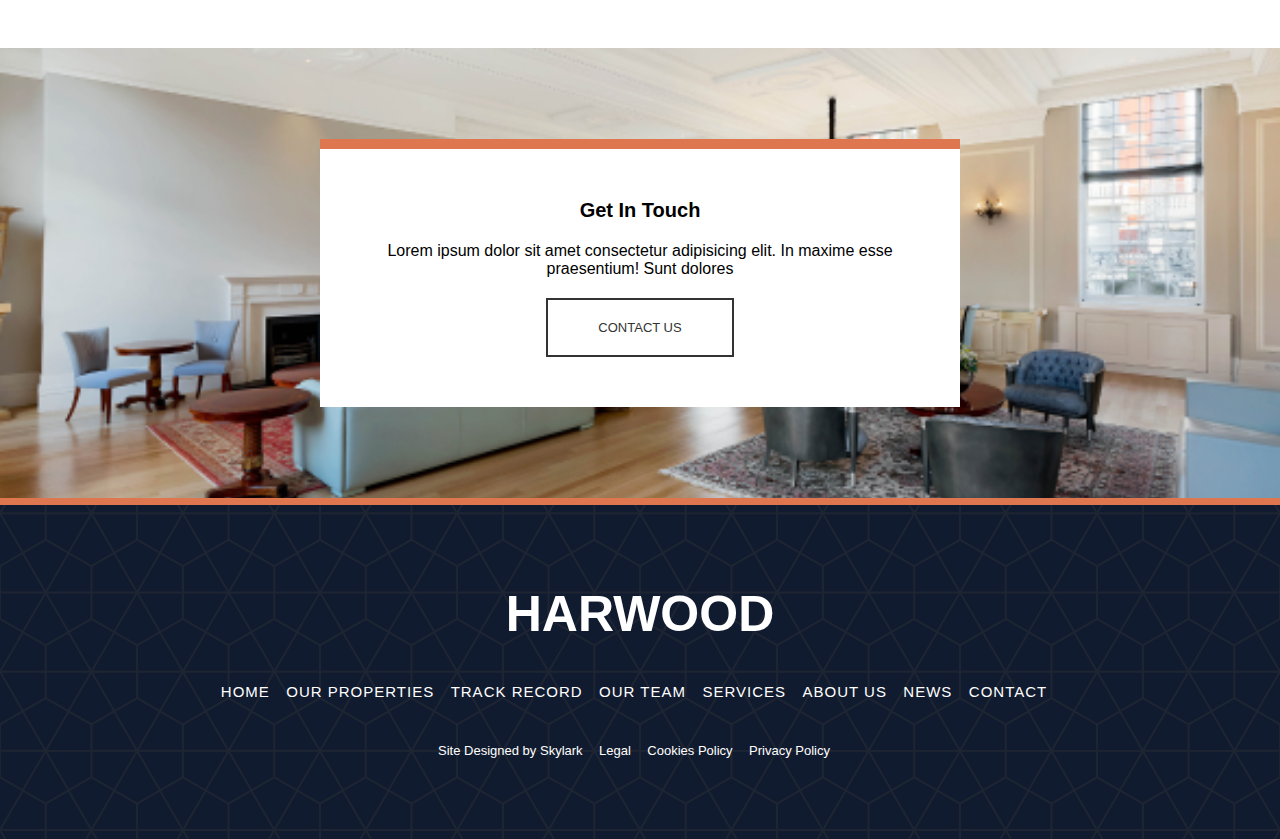
<file: track.html>
<!DOCTYPE html>
<html lang="en">
<head>
    <meta charset="UTF-8">
    <meta http-equiv="X-UA-Compatible" content="IE=edge">
    <meta name="viewport" content="width=device-width, initial-scale=1.0">
    <title>Document</title>
    <link rel="stylesheet" href="track.css">
</head>
<body>
    <div class="container">
        <nav id="navbar">
            <div id="icon">

            </div>
           <ul>
            <li> <a href="#" class="logo">Harwood</a></li>
           </ul>
           <ul>
            <li><a href="#" class="logo-1">Contact</a></li>
           </ul>
           <img src="images/phone-logo.png" alt="">
        </nav>
        <div id="menu">
            <ul>
                <li><a href="index.html">Home</a></li>
                <li><a href="our-properties.html">Our Properties</a></li>
                <li><a href="track.html">Track Record</a></li>
                <li><a href="team.html">Our Team</a></li>
                <li><a href="services.html">Services</a></li>
                <li><a href="about.html">About Us</a></li>
                <li><a href="news.html">News</a></li>
                <li><a href="contact.html">Contact</a></li>
            </ul>
            <div class="images">
                <div class="image-1">
                    <img src="images/icon-1.png" alt="">
                </div>
                <div class="image-1">
                    <img src="images/icon-2.png" alt="">
                </div>
                <div class="image-1">
                    <img src="images/icon-3.png" alt="">
                </div>
            </div>
        </div>
        <div class="text">
            <h2>What We,ve Achieved</h2>
        </div>
    </div>
       <!----section---->
       <div class="section">
        <h1>What We do</h1>
        <hr>
        <p>Whether in the UK or internationally, buying or selling property can be daunting - with different markets, cultures, red tape and individual sensitivities to be considered. Our approach, experience and network simplifies the entire process.</p>
        <div class="service-box">
            <div class="service-img">
                <img src="images/header-img.png" alt="">
                <div class="layer-box">
                    <div>
                        <h3>Lovely Property name</h3>
                        <h2>Notting hill,london</h2>
                    </div>
                    <div>
                        <h3>$2,400,000</h3>
                    </div>
                </div>
            </div>
            <div class="service-img">
                <img src="images/header-img.png" alt="">
                <div class="layer-box">
                    <div>
                        <h3>Lovely Property name</h3>
                        <h2>Notting hill,london</h2>
                    </div>
                    <div>
                        <h3>$2,400,000</h3>
                    </div>
                </div>
            </div>
            <div class="service-img">
                <img src="images/header-img.png" alt="">
                <div class="layer-box">
                    <div>
                        <h3>Lovely Property name</h3>
                        <h2>Notting hill,london</h2>
                    </div>
                    <div>
                        <h3>$2,400,000</h3>
                    </div>
                </div>
            </div>
            <div class="service-img">
                <img src="images/header-img.png" alt="">
                <div class="layer-box">
                    <div>
                        <h3>Lovely Property name</h3>
                        <h2>Notting hill,london</h2>
                    </div>
                    <div>
                        <h3>$2,400,000</h3>
                    </div>
                </div>
            </div>
            <div class="service-img">
                <img src="images/header-img.png" alt="">
                <div class="layer-box">
                    <div>
                        <h3>Lovely Property name</h3>
                        <h2>Notting hill,london</h2>
                    </div>
                    <div>
                        <h3>$2,400,000</h3>
                    </div>
                </div>
            </div>
            <div class="service-img">
                <img src="images/header-img.png" alt="">
                <div class="layer-box">
                    <div>
                        <h3>Lovely Property name</h3>
                        <h2>Notting hill,london</h2>
                    </div>
                    <div>
                        <h3>$2,400,000</h3>
                    </div>
                </div>
            </div>
            <div class="service-img">
                <img src="images/header-img.png" alt="">
                <div class="layer-box">
                    <div>
                        <h3>Lovely Property name</h3>
                        <h2>Notting hill,london</h2>
                    </div>
                    <div>
                        <h3>$2,400,000</h3>
                    </div>
                </div>
            </div>
            <div class="service-img">
                <img src="images/header-img.png" alt="">
                <div class="layer-box">
                    <div>
                        <h3>Lovely Property name</h3>
                        <h2>Notting hill,london</h2>
                    </div>
                    <div>
                        <h3>$2,400,000</h3>
                    </div>
                </div>
            </div>
            <div class="service-img">
                <img src="images/header-img.png" alt="">
                <div class="layer-box">
                    <div>
                        <h3>Lovely Property name</h3>
                        <h2>Notting hill,london</h2>
                    </div>
                    <div>
                        <h3>$2,400,000</h3>
                    </div>
                </div>
            </div>
            <div class="service-img">
                <img src="images/header-img.png" alt="">
                <div class="layer-box">
                    <div>
                        <h3>Lovely Property name</h3>
                        <h2>Notting hill,london</h2>
                    </div>
                    <div>
                        <h3>$2,400,000</h3>
                    </div>
                </div>
            </div>
            <div class="service-img">
                <img src="images/header-img.png" alt="">
                <div class="layer-box">
                    <div>
                        <h3>Lovely Property name</h3>
                        <h2>Notting hill,london</h2>
                    </div>
                    <div>
                        <h3>$2,400,000</h3>
                    </div>
                </div>
            </div>
            <div class="service-img">
                <img src="images/header-img.png" alt="">
                <div class="layer-box">
                    <div>
                        <h3>Lovely Property name</h3>
                        <h2>Notting hill,london</h2>
                    </div>
                    <div>
                        <h3>$2,400,000</h3>
                    </div>
                </div>
            </div>
            </div>
    </div>
    
    <!----footer---->
    <div class="footer">
        <div class="footer-box">
            <h2>Get In Touch</h2>
            <p>Lorem ipsum dolor sit amet consectetur adipisicing elit. In maxime esse praesentium! Sunt dolores </p>
            <a href="#" class="ctn">Contact Us</a>
        </div>
    </div>

    <!----footer-end---->
    <div class="footer-end">
        <h1>Harwood</h1>
        <div class="footer-end-box">
            <div>
                <ul>
                    <li><a href="#">Home</a></li>
                    <li><a href="#">Our Properties</a></li>
                    <li><a href="#">Track Record</a></li>
                    <li><a href="#">Our Team</a></li>
                    <li><a href="#">Services</a></li>
                    <li><a href="#">About Us</a></li>
                    <li><a href="#">News</a></li>
                    <li><a href="#">Contact</a></li>
                </ul>
            </div>
            <div class="skylark">
                <ul>
                    <li>Site Designed by Skylark</li>
                    <li>Legal</li>
                    <li>Cookies Policy</li>
                    <li>Privacy Policy</li>
                </ul>
            </div>
        </div>
    </div>
    <script src="main.js"></script>
</body>
</html>
</file>
<file: contact.css>
*{
    margin: 0;
    padding: 0;
    box-sizing: border-box;
    font-family: Verdana, Geneva, Tahoma, sans-serif;
}
.container{
    width: 100%;
    height: 100vh;
    background-color: #111b2f;
}
nav{
    background: transparent;
    padding: 30px 5%;
    display: flex;
    align-items: center;
    justify-content: space-between;
    position: fixed;
    top: 0;
    left: 0;
    right: 0;
    width: 100%;
    transition: .3s;
    z-index: 1000;
}
nav ul{
    flex: 1;
    text-align: center;
}
nav ul li{
    list-style: none;
}
nav ul li a{
    text-decoration: none;
}
nav p{
    color: #fff;
    font-size: 25px;
    text-transform: uppercase;
}
#icon{
    position: absolute;
    width: 60px;
    height: 60px;
    cursor: pointer;
    display: flex;
    align-items: center;
    justify-content: center;
}
#icon::before{
    position: absolute;
    content: '';
    width: 40px;
    height: 5px;
    background: #fff;
    transform: translateY(-10px);
}
#icon::after{
    position: absolute;
    content: '';
    width: 40px;
    height: 5px;
    background: #fff;
    box-shadow: 0 10px 0 #fff;
}
.logo{
    color: #fff;
    font-size: 40px;
}
.logo-1{
    color: #fff;
    margin-right: 20px;
    font-size: 20px;
    text-transform: uppercase;
    transition: .5s;
}
.logo-1:hover{
    color: #de774f;
}
nav img{
    border: 3px solid #fff;
    padding: 20px 20px;
    border-radius: 50%;
    display: block;
    width: 80px;
    background:#de774f;
    transition: .5s;
}
nav img:hover{
    background-color: transparent;
    transform: scale(0.9);
}
#menu{
    position: fixed;
    width: 300px;
    height: 100vh;
    left: -300px;
    top: 0;
    z-index: 2;
    right: 0;
    background: #111b2f;
    background-image: url(images/Vector.png);
}
#menu ul{
    margin-top: 150px;
}
#menu ul li{
    text-align: center;
    padding: 20px 20px;

    position: relative;
}
#menu ul li a{
    color: #fff;
    text-decoration: none;
    font-size: 1.5rem;
}
#menu ul li::after{
    position: absolute;
    content: '';
    width: 100px;
    height: 1px;
    background: #de774f;
    left: 100px;
    bottom: 0;
}
.images{
    display: flex;
    align-items: center;
    justify-content: center;
    margin-top: 30px;
}
.images .image-1{
    margin-left: 20px;
}
.image-1 img{
    width: 50px;
    border: 3px solid #fff;
    padding: 10px 10px;
    border-radius: 50%;
    cursor: pointer;
}
.active#icon::before{
    transform: rotate(45deg);
}
.active#icon::after{
    transform: rotate(-45deg);
    box-shadow: none;
}
.active#menu{
    left: 0;
}
.contact{
    padding: 15em 10%;
    color: #fff;
    width: 100%;
}
.contact-box{
    display: flex;
    align-items: flex-start;
    justify-content: space-between;
    flex-wrap: wrap;
    margin: 40px 0;
}
.col-1{
    flex-basis: 48%;
}
.col-2{
    flex-basis: 48%;
    padding: 20px;
}
.col-1 h2{
    color: #de774f;
    text-transform: uppercase;
}
.col-2 h2{
    color: #de774f;
    text-transform: uppercase;
}
.hero-box{
    display: flex;
    align-items: center;
    margin: 30px 0;
}
.hero-box img{
    margin-right: 20px;
    width: 50px;
    border: 2px solid #fff;
    padding: 10px 10px;
    border-radius: 50%;
    cursor: pointer;
}
.input-box input,textarea{
    width: 100%;
    padding: 15px 15px;
    margin-top: 20px;
    border: none;
    outline: none;
}
.footer-end{
    width: 100%;
    text-align: center;
    padding: 80px 5%;
    background: #111b2f;
    background-image: url(images/Vector.png);
    border-top: 7px solid #de774f;
}
.footer-end h1{
    color: #fff;
    font-size: 50px;
    text-transform: uppercase;
}
.footer-end-box{
    margin-top: 40px;
}
.footer-end-box ul li{
    list-style: none;
    display: inline-block;
    margin-right: 12px;
}
.footer-end-box ul li a{
    color: #fff;
    font-size: 15px;
    text-decoration: none;
    text-transform: uppercase;
    letter-spacing: 1px;
    position: relative;
}
.footer-end-box ul li a::after{
    position: absolute;
    content: '';
    width: 100%;
    height: 1px;
    background: #fff;
    left: 0;
    bottom: -10px;
    transform: scaleX(0);
    transition: transform .3s linear;
    transform-origin: right;
}
.footer-end-box ul li a:hover::after{
    transform-origin: left;
    transform: scaleX(1);
}
.skylark{
    margin-top: 40px;
}
.skylark ul li{
    list-style: none;
    color: #fff;
    font-size: 13px;
}
@media(max-width:770px){
    nav ul li{
        display: none;
    }
    nav p{
        display: none;
    }
    #menu ul{
        margin-top: 60px;
    }
    #menu ul li{
        padding: 15px 10px;
    }
    .contact-box{
        flex-direction: column;
    }
    .hero-box{
        flex-direction: column;
    }
}
</file>
<file: news.css>
*{
    margin: 0;
    padding: 0;
    box-sizing: border-box;
    font-family: Verdana, Geneva, Tahoma, sans-serif;
}
.container{
    width: 100%;
    height: 100vh;
    background-image: url(images/team.jpg);
    background-position: center;
    background-size: cover;
    background-repeat: no-repeat;
}
nav{
    background: transparent;
    padding: 30px 5%;
    display: flex;
    align-items: center;
    justify-content: space-between;
    position: fixed;
    top: 0;
    left: 0;
    right: 0;
    width: 100%;
    transition: .3s;
    z-index: 1000;
}
nav ul{
    flex: 1;
    text-align: right;
}
nav ul li{
    list-style: none;
}
nav ul li a{
    text-decoration: none;
}
#icon{
    position: absolute;
    width: 60px;
    height: 60px;
    cursor: pointer;
    display: flex;
    align-items: center;
    justify-content: center;
}
#icon::before{
    position: absolute;
    content: '';
    width: 40px;
    height: 5px;
    background: #fff;
    transform: translateY(-10px);
}
#icon::after{
    position: absolute;
    content: '';
    width: 40px;
    height: 5px;
    background: #fff;
    box-shadow: 0 10px 0 #fff;
}
.logo{
    color: #fff;
    font-size: 40px;
}
.logo-1{
    color: #fff;
    margin-right: 20px;
    font-size: 20px;
    text-transform: uppercase;
    transition: .5s;
}
.logo-1:hover{
    color: #de774f;
}
nav img{
    border: 3px solid #fff;
    padding: 20px 20px;
    border-radius: 50%;
    display: block;
    width: 80px;
    background:#de774f;
    transition: .5s;
}
nav img:hover{
    background-color: transparent;
    transform: scale(0.9);
}
#menu{
    position: fixed;
    width: 300px;
    height: 100vh;
    left: -300px;
    top: 0;
    z-index: 2;
    right: 0;
    background: #111b2f;
    background-image: url(images/Vector.png);
}
#menu ul{
    margin-top: 150px;
}
#menu ul li{
    text-align: center;
    padding: 20px 20px;

    position: relative;
}
#menu ul li a{
    color: #fff;
    text-decoration: none;
    font-size: 1.5rem;
}
#menu ul li::after{
    position: absolute;
    content: '';
    width: 100px;
    height: 1px;
    background: #de774f;
    left: 100px;
    bottom: 0;
}
.images{
    display: flex;
    align-items: center;
    justify-content: center;
    margin-top: 30px;
}
.images .image-1{
    margin-left: 20px;
}
.image-1 img{
    width: 50px;
    border: 3px solid #fff;
    padding: 10px 10px;
    border-radius: 50%;
    cursor: pointer;
}
.active#icon::before{
    transform: rotate(45deg);
}
.active#icon::after{
    transform: rotate(-45deg);
    box-shadow: none;
}
.active#menu{
    left: 0;
}
.text{
    position: absolute;
    top: 90%;
    left: 5%;
    color: #fff;
}
.text h1{
    font-size: 50px;
}
nav.sticky{
    background-color: #111b2f;
}
.section-img img{
    width: 100%;
}
.section{
    width: 100%;
    padding: 100px 5%;
    background-color: #111b2f;
    display: grid;
    grid-template-columns: repeat(auto-fit,minmax(450px,1fr));
    grid-gap: 20px;
}
.content-text{
    margin-top: 20px;
}
.content-text h2{
    color: #fff;
    font-size: 25px;
}
.content-text p{
    color: #fff;
    margin-top: 20px;
}
.content-text h3{
    color: #fff;
    margin-top: 30px;
    color: #de774f;
    text-transform: uppercase;
    letter-spacing: 3px;
    font-size: 30px;
}
.footer{
    width: 100%;
    background-image: url(images/track-8.png);
    height: 50vh;
    background-position: center;
    background-repeat: no-repeat;
    background-size: cover;
    margin-top: 50px;
    position: relative;
}
.footer-box{
    background: #fff;
    position: absolute;
    top: 50%;
    left: 50%;
    padding: 50px 60px;
    transform: translate(-50%,-50%);
    text-align: center;
    border-top: 10px solid #de774f;
}
.footer-box p{
    font-size: 16px;
    margin-top: 20px;
}
.footer-box h2{
    font-size: 20px;
}
.ctn{
    margin-top: 20px;
    display: inline-block;
    border: 2px solid #333;
    color: #333;
    font-size: 13px;
    text-decoration: none;
    text-transform: uppercase;
    padding: 20px 50px;
    transition: .5s;
}
.ctn:hover{
    background: #333;
    color: #fff;
}
.footer-end{
    width: 100%;
    text-align: center;
    padding: 80px 5%;
    background: #111b2f;
    background-image: url(images/Vector.png);
    border-top: 7px solid #de774f;
}
.footer-end h1{
    color: #fff;
    font-size: 50px;
    text-transform: uppercase;
}
.footer-end-box{
    margin-top: 40px;
}
.footer-end-box ul li{
    list-style: none;
    display: inline-block;
    margin-right: 12px;
}
.footer-end-box ul li a{
    color: #fff;
    font-size: 15px;
    text-decoration: none;
    text-transform: uppercase;
    letter-spacing: 1px;
    position: relative;
}
.footer-end-box ul li a::after{
    position: absolute;
    content: '';
    width: 100%;
    height: 1px;
    background: #fff;
    left: 0;
    bottom: -10px;
    transform: scaleX(0);
    transition: transform .3s linear;
    transform-origin: right;
}
.footer-end-box ul li a:hover::after{
    transform-origin: left;
    transform: scaleX(1);
}
.skylark{
    margin-top: 40px;
}
.skylark ul li{
    list-style: none;
    color: #fff;
    font-size: 13px;
}
@media(max-width:770px){
    nav img{
        display: none;
    }
    nav ul li{
        display: none;
    }
    .section{
        width: 100%;
        padding: 100px 5%;
        background-color: #111b2f;
        display: grid;
        grid-template-columns: repeat(auto-fit,minmax(250px,1fr));
        grid-gap: 20px;
    }
    #menu ul{
        margin-top: 60px;
    }
    #menu ul li{
        padding: 15px 10px;
    }
    
    .footer-box p{
        font-size: 12px;
    }
    .footer-box h2{
        font-size: 15px;
    }
    .ctn{
        padding: 7px 50px;
        font-size: 13px;
        text-transform: capitalize;
    }
}
</file>
<file: properties.css>
*{
    margin: 0;
    padding: 0;
    box-sizing: border-box;
    font-family: Verdana, Geneva, Tahoma, sans-serif;
}
.container{
    width: 100%;
    height: 100vh;
    background-image: url(images/section-img.png);
    background-position: center;
    background-size: cover;
    background-repeat: no-repeat;
}
nav{
    background: transparent;
    padding: 30px 5%;
    display: flex;
    align-items: center;
    justify-content: space-between;
    position: fixed;
    top: 0;
    left: 0;
    right: 0;
    width: 100%;
    transition: .3s;
    z-index: 1000;
}
nav ul{
    flex: 1;
    text-align: right;
}
nav ul li{
    list-style: none;
}
nav ul li a{
    text-decoration: none;
}
#icon{
    position: absolute;
    width: 60px;
    height: 60px;
    cursor: pointer;
    display: flex;
    align-items: center;
    justify-content: center;
}
#icon::before{
    position: absolute;
    content: '';
    width: 40px;
    height: 5px;
    background: #fff;
    transform: translateY(-10px);
}
#icon::after{
    position: absolute;
    content: '';
    width: 40px;
    height: 5px;
    background: #fff;
    box-shadow: 0 10px 0 #fff;
}
.logo{
    color: #fff;
    font-size: 40px;
}
.logo-1{
    color: #fff;
    margin-right: 20px;
    font-size: 20px;
    text-transform: uppercase;
    transition: .5s;
}
.logo-1:hover{
    color: #de774f;
}
nav img{
    border: 3px solid #fff;
    padding: 20px 20px;
    border-radius: 50%;
    display: block;
    width: 80px;
    background:#de774f;
    transition: .5s;
}
.text{
    position: absolute;
    top: 90%;
    left: 10%;
    transform: translateY(-90%);
    color: #fff;
    font-size: 30px;
}
nav img:hover{
    background-color: transparent;
    transform: scale(0.9);
}
#menu{
    position: fixed;
    width: 300px;
    height: 100vh;
    left: -300px;
    top: 0;
    z-index: 2;
    right: 0;
    background: #111b2f;
    background-image: url(images/Vector.png);
}
#menu ul{
    margin-top: 150px;
}
#menu ul li{
    text-align: center;
    padding: 20px 20px;

    position: relative;
}
#menu ul li a{
    color: #fff;
    text-decoration: none;
    font-size: 1.5rem;
}
#menu ul li::after{
    position: absolute;
    content: '';
    width: 100px;
    height: 1px;
    background: #de774f;
    left: 100px;
    bottom: 0;
}
.images{
    display: flex;
    align-items: center;
    justify-content: center;
    margin-top: 30px;
}
.images .image-1{
    margin-left: 20px;
}
.image-1 img{
    width: 50px;
    border: 3px solid #fff;
    padding: 10px 10px;
    border-radius: 50%;
    cursor: pointer;
}
.active#icon::before{
    transform: rotate(45deg);
}
.active#icon::after{
    transform: rotate(-45deg);
    box-shadow: none;
}
.active#menu{
    left: 0;
}
.sticky{
    background-color: #111b2f;
}
.section{
    width: 100%;
    text-align: center;
    padding: 80px 5%;
    background: #111b2f;
}
.section h1{
    font-size: 50px;
    color: #fff;
    text-transform: uppercase;
}
.section p{
    margin-top: 30px;
    color: #fff;
    font-size: 20px;
    line-height: 35px;
}
hr{
    background: #de774f;
    border: none;
    width: 200px;
    height: 3px;
    margin: 20px auto;
}

.slider-box{
    width: 100%;
    text-align: center;
    padding: 50px 5%;
    background: #111b2f;
}
.slider-img img{
    width: 100%;
}
.slider-img{
    margin-top: 40px;
}
.slider-box h1{
    color: #fff;
    text-transform: uppercase;
    font-size: 50px;
}
hr{
    width: 250px;
    height: 5px;
    background: #de774f;
    border: none;
    outline: none;
    margin: 30px auto;
}

.content{
    margin-top: -100px;
    display: flex;
    align-items: center;
    justify-content: space-between;
    padding: 0 20px;
}
.atn{
    border: 2px solid #de774f;
    color: #fff;
    text-decoration: none;
    font-size: 18px;
    cursor: pointer;
    padding: 20px 40px;
    background: #de774f;
    transition: .5s;
    text-transform: uppercase;
}
.atn:hover{
    background: transparent;
}
.content h2{
    color: #fff;
    font-size: 30px;
}

.btn-text{
    display: flex;
    align-items: center;
    margin-top: 10px;
    color: #fff;
}
.btn-text div{
    margin-right: 20px;
}
.line{
    width: 2px;
    height: 20px;
    background: #fff;
}
.service{
    width: 100%;
    text-align: center;
    padding: 50px 5%;
    background-color: #111b2f;
}
.service h1{
    text-transform: uppercase;
    font-size: 50px;
    color: #fff;
}
.service-img img{
    width: 100%;
}
.service-box{
    display: grid;
    grid-template-columns: repeat(auto-fit,minmax(400px,1fr));
    grid-gap: 20px;
    margin-top: 40px;
}
.layer-box{
    display: flex;
    align-items: center;
    justify-content: space-between;
    margin-top: -80px;
    padding: 11px 15px;
    text-align: left;
}
.layer-box h2{
    color: #fff;
    font-size: 20px;
    margin-top: 10px;
}
.layer-box h3{
    color: #fff;
    font-size: 17px;

}

.client{
    width: 100%;
    padding: 60px 5%;
    background: #111b2f;
}
.client h1{
    color: #fff;
    font-size: 50px;
    text-align: center;
    text-transform: uppercase;
}
.client-box{
    display: flex;
    justify-content: space-between;
    flex-wrap: wrap;
    margin-top: 50px;
    color: #fff;
    grid-gap: 20px;
}
.client-text{
    flex-basis: 30%;
    background-color: #172239;
    padding: 40px 40px;
    text-align: left;
}
.layer-1 img{
    width: 50px;
}
.layer{
    display: flex;
    align-items: flex-start;
    justify-content: space-between;
    margin-top: 20px;
}
.layer-1 p{
    color: #fff;
    text-align: left;
    margin-left: 20px;
    font-size: 18px;
}
.offer-box img{
    width: 100%;
}
.offer{
    display: grid;
    grid-template-columns: repeat(auto-fit,minmax(250px,1fr));
    grid-gap: 20px;
}
.layer-1 img{
    width: 50px;
}

.footer{
    width: 100%;
    background-image: url(images/track-8.png);
    height: 50vh;
    background-position: center;
    background-repeat: no-repeat;
    background-size: cover;
    margin-top: 50px;
    position: relative;
}
.footer-box{
    background: #fff;
    position: absolute;
    top: 50%;
    left: 50%;
    padding: 50px 60px;
    transform: translate(-50%,-50%);
    text-align: center;
    border-top:7px solid #de774f;
}
.footer-box p{
    font-size: 16px;
    margin-top: 20px;
}
.footer-box h2{
    font-size: 20px;
}
.ctn{
    margin-top: 20px;
    display: inline-block;
    border: 2px solid #333;
    color: #333;
    font-size: 13px;
    text-decoration: none;
    text-transform: uppercase;
    padding: 20px 50px;
    transition: .5s;
}
.ctn:hover{
    background: #333;
    color: #fff;
}
.footer-end{
    width: 100%;
    text-align: center;
    padding: 80px 5%;
    background: #111b2f;
    background-image: url(images/Vector.png);
    border-top: 7px solid #de774f;
}
.footer-end h1{
    color: #fff;
    font-size: 50px;
    text-transform: uppercase;
}
.footer-end-box{
    margin-top: 40px;
}
.footer-end-box ul li{
    list-style: none;
    display: inline-block;
    margin-right: 12px;
}
.footer-end-box ul li a{
    color: #fff;
    font-size: 15px;
    text-decoration: none;
    text-transform: uppercase;
    letter-spacing: 1px;
    position: relative;
}
.footer-end-box ul li a::after{
    position: absolute;
    content: '';
    width: 100%;
    height: 1px;
    background: #fff;
    left: 0;
    bottom: -10px;
    transform: scaleX(0);
    transition: transform .3s linear;
    transform-origin: right;
}
.footer-end-box ul li a:hover::after{
    transform-origin: left;
    transform: scaleX(1);
}
.skylark{
    margin-top: 40px;
}
.skylark ul li{
    list-style: none;
    color: #fff;
    font-size: 13px;
}
.sticky{
    background-color: #111b2f;
}
@media(max-width:770px){
    nav img{
        display: none;
    }
    .logo{
        font-size: 20px;
    }
    .logo-1{
        font-size: 15px;
    }
    #menu ul{
        margin-top: 60px;
    }
    #menu ul li{
        padding: 15px 10px;
        font-size: .1.2rem;
    }
    .text h1{
        font-size: 25px;
    }
    nav ul li{
        display: none;
    }
    
    .btn-text{
        flex-direction: column;
    }
    .btn-text p{
        font-size: 12px;
    }
    .slider-box h1{
        font-size: 25px;
    }
    .content{
        margin-top: -160px;
        flex-direction: column;
    }
    .content h2{
        font-size: 13px;
    }
    .btn{
        font-size: 15px;
    }
    .atn{
        margin-top: 5px;
        padding: 7px 30px;
        display: inline-block;
        font-size: 13px;
    }
    .section h1{
        font-size: 25px;
    }
    .service-box{
        display: grid;
        grid-template-columns: repeat(auto-fit,minmax(300px,1fr));
    }
    .service h1{
        font-size: 30px;
    }
    .layer-box{
        margin-top: -130px;
    }
    .client h1{
        font-size: 17px;
    }
    .layer{
        margin-top: 20px;
    }
}
</file>
<file: services.css>
*{
    margin: 0;
    padding: 0;
    box-sizing: border-box;
    font-family: Verdana, Geneva, Tahoma, sans-serif;
}
.container{
    width: 100%;
    height: 100vh;
    background-image: url(images/team.jpg);
    background-position: center;
    background-size: cover;
    background-repeat: no-repeat;
}
nav{
    background: transparent;
    padding: 30px 5%;
    display: flex;
    align-items: center;
    justify-content: space-between;
    position: fixed;
    top: 0;
    left: 0;
    right: 0;
    width: 100%;
    transition: .3s;
    z-index: 1000;
}
nav ul{
    flex: 1;
    text-align: right;
}
nav ul li{
    list-style: none;
}
nav ul li a{
    text-decoration: none;
}
#icon{
    position: absolute;
    width: 60px;
    height: 60px;
    cursor: pointer;
    display: flex;
    align-items: center;
    justify-content: center;
}
#icon::before{
    position: absolute;
    content: '';
    width: 40px;
    height: 5px;
    background: #fff;
    transform: translateY(-10px);
}
#icon::after{
    position: absolute;
    content: '';
    width: 40px;
    height: 5px;
    background: #fff;
    box-shadow: 0 10px 0 #fff;
}
.logo{
    color: #fff;
    font-size: 40px;
}
.logo-1{
    color: #fff;
    margin-right: 20px;
    font-size: 20px;
    text-transform: uppercase;
    transition: .5s;
}
.logo-1:hover{
    color: #de774f;
}
nav img{
    border: 3px solid #fff;
    padding: 20px 20px;
    border-radius: 50%;
    display: block;
    width: 80px;
    background:#de774f;
    transition: .5s;
}
nav img:hover{
    background-color: transparent;
    transform: scale(0.9);
}
#menu{
    position: fixed;
    width: 300px;
    height: 100vh;
    left: -300px;
    top: 0;
    z-index: 2;
    right: 0;
    background: #111b2f;
    background-image: url(images/Vector.png);
}
#menu ul{
    margin-top: 150px;
}
#menu ul li{
    text-align: center;
    padding: 20px 20px;

    position: relative;
}
#menu ul li a{
    color: #fff;
    text-decoration: none;
    font-size: 1.5rem;
}
#menu ul li::after{
    position: absolute;
    content: '';
    width: 100px;
    height: 1px;
    background: #de774f;
    left: 100px;
    bottom: 0;
}
.images{
    display: flex;
    align-items: center;
    justify-content: center;
    margin-top: 30px;
}
.images .image-1{
    margin-left: 20px;
}
.image-1 img{
    width: 50px;
    border: 3px solid #fff;
    padding: 10px 10px;
    border-radius: 50%;
    cursor: pointer;
}
.active#icon::before{
    transform: rotate(45deg);
}
.active#icon::after{
    transform: rotate(-45deg);
    box-shadow: none;
}
.active#menu{
    left: 0;
}
.text{
    position: absolute;
    top: 90%;
    left: 5%;
}
.text h1{
    color: #fff;
    font-size: 40px;
    letter-spacing: 2px;
}
nav.sticky{
    background-color: #111b2f;
}
.section{
    width: 100%;
    text-align: center;
    padding: 60px 10%;
    background-color: #111b2f;
}
.section h1{
    color: #fff;
    font-size: 50px;
}
hr{
    background-color: #de774f;
    border: none;
    outline: none;
    width: 200px;
    height: 5px;
    margin: 20px auto;
}
.section p{
    color: #fff;
    margin-top: 30px;
}
.sales{
    width: 100%;
    padding: 60px 5%;
    background-color: #111b2f;
    display: flex;
    align-items: center;
    flex-wrap: wrap;
}
.sales-1{
    flex-basis: 40%;
    padding: 20px;
}
.sales-2{
    flex-basis: 58%;
}
.sales-2 img{
    width: 100%;
}
.sales-3 img{
    width: 100%;
}
.sales-1 h2{
    color: #fff;
    font-size: 50px;
    text-transform: uppercase;
    position: relative;
}
.sales-1 h2::before{
    position: absolute;
    content: '';
    width: 200px;
    height: 3px;
    background-color: #de774f;
    left: 0;
    bottom: -20px;
}
.sales-1 p{
    color: #fff;
    margin-top: 30px;
    font-size: 16px;
    line-height: 30px;
}
.sales-box{
    display: flex;
    align-items: center;
    flex-wrap: wrap;
    width: 100%;
    padding: 100px 5%;
    background-color: #111b2f;
}
.sales-3{
    flex-basis: 58%;
}
.sales-4{
    flex-basis: 40%;
    padding: 20px;
}
.sales-4 h2{
    color: #fff;
    font-size: 50px;
    text-transform: uppercase;
    position: relative;
}
.sales-4 h2::before{
    position: absolute;
    content: '';
    width: 200px;
    height: 3px;
    background-color: #de774f;
    left: 0;
    bottom: -20px;
}
.sales-4 p{
    margin-top: 30px;
    color: #fff;
    font-size: 17px;
    line-height: 30px;
}

.footer{
    width: 100%;
    background-image: url(images/track-8.png);
    height: 50vh;
    background-position: center;
    background-repeat: no-repeat;
    background-size: cover;
    margin-top: 50px;
    position: relative;
}
.footer-box{
    background: #fff;
    position: absolute;
    top: 50%;
    left: 50%;
    padding: 50px 60px;
    transform: translate(-50%,-50%);
    text-align: center;
    border-top: 10px solid #de774f;
}
.footer-box p{
    font-size: 16px;
    margin-top: 20px;
}
.footer-box h2{
    font-size: 20px;
}
.ctn{
    margin-top: 20px;
    display: inline-block;
    border: 2px solid #333;
    color: #333;
    font-size: 13px;
    text-decoration: none;
    text-transform: uppercase;
    padding: 20px 50px;
    transition: .5s;
}
.ctn:hover{
    background: #333;
    color: #fff;
}
.footer-end{
    width: 100%;
    text-align: center;
    padding: 80px 5%;
    background: #111b2f;
    background-image: url(images/Vector.png);
    border-top: 7px solid #de774f;
}
.footer-end h1{
    color: #fff;
    font-size: 50px;
    text-transform: uppercase;
}
.footer-end-box{
    margin-top: 40px;
}
.footer-end-box ul li{
    list-style: none;
    display: inline-block;
    margin-right: 12px;
}
.footer-end-box ul li a{
    color: #fff;
    font-size: 15px;
    text-decoration: none;
    text-transform: uppercase;
    letter-spacing: 1px;
    position: relative;
}
.footer-end-box ul li a::after{
    position: absolute;
    content: '';
    width: 100%;
    height: 1px;
    background: #fff;
    left: 0;
    bottom: -10px;
    transform: scaleX(0);
    transition: transform .3s linear;
    transform-origin: right;
}
.footer-end-box ul li a:hover::after{
    transform-origin: left;
    transform: scaleX(1);
}
.skylark{
    margin-top: 40px;
}
.skylark ul li{
    list-style: none;
    color: #fff;
    font-size: 13px;
}
@media(max-width:770px){
    nav img{
        display: none;
    }
    nav ul li{
        display: none;
    }
    .section h1{
        font-size: 25px;
    }
    #menu ul{
        margin-top: 80px;
    }
    #menu ul li{
        padding: 15px 10px;
    }
    .sales{
        flex-direction: column;
    }
    .sales-box{
        flex-direction: column;
    }
    
    .footer-box p{
        font-size: 12px;
    }
    .footer-box h2{
        font-size: 15px;
    }
    .ctn{
        padding: 7px 50px;
        font-size: 13px;
        text-transform: capitalize;
    }
}
</file>
<file: track.css>
*{
    margin: 0;
    padding: 0;
    box-sizing: border-box;
    font-family: Verdana, Geneva, Tahoma, sans-serif;
}
.container{
    width: 100%;
    height: 100vh;
    background-image: url(images/track-record-img.png);
    background-position: center;
    background-size: cover;
    background-repeat: no-repeat;
}
nav{
    background: transparent;
    padding: 30px 5%;
    display: flex;
    align-items: center;
    justify-content: space-between;
    position: fixed;
    top: 0;
    left: 0;
    right: 0;
    width: 100%;
    transition: .3s;
    z-index: 1000;
}
nav ul{
    flex: 1;
    text-align: right;
}
nav ul li{
    list-style: none;
}
nav ul li a{
    text-decoration: none;
}
#icon{
    position: absolute;
    width: 60px;
    height: 60px;
    cursor: pointer;
    display: flex;
    align-items: center;
    justify-content: center;
}
#icon::before{
    position: absolute;
    content: '';
    width: 40px;
    height: 5px;
    background: #fff;
    transform: translateY(-10px);
}
#icon::after{
    position: absolute;
    content: '';
    width: 40px;
    height: 5px;
    background: #fff;
    box-shadow: 0 10px 0 #fff;
}
.logo{
    color: #fff;
    font-size: 40px;
}
.logo-1{
    color: #fff;
    margin-right: 20px;
    font-size: 20px;
    text-transform: uppercase;
    transition: .5s;
}
.logo-1:hover{
    color: #de774f;
}
nav img{
    border: 3px solid #fff;
    padding: 20px 20px;
    border-radius: 50%;
    display: block;
    width: 80px;
    background:#de774f;
    transition: .5s;
}
nav img:hover{
    background-color: transparent;
    transform: scale(0.9);
}
#menu{
    position: fixed;
    width: 300px;
    height: 100vh;
    left: -300px;
    top: 0;
    z-index: 2;
    right: 0;
    background: #111b2f;
    background-image: url(images/Vector.png);
}
#menu ul{
    margin-top: 150px;
}
#menu ul li{
    text-align: center;
    padding: 20px 20px;

    position: relative;
}
#menu ul li a{
    color: #fff;
    text-decoration: none;
    font-size: 1.5rem;
}
#menu ul li::after{
    position: absolute;
    content: '';
    width: 100px;
    height: 1px;
    background: #de774f;
    left: 100px;
    bottom: 0;
}
.images{
    display: flex;
    align-items: center;
    justify-content: center;
    margin-top: 30px;
}
.images .image-1{
    margin-left: 20px;
}
.image-1 img{
    width: 50px;
    border: 3px solid #fff;
    padding: 10px 10px;
    border-radius: 50%;
    cursor: pointer;
}
.active#icon::before{
    transform: rotate(45deg);
}
.active#icon::after{
    transform: rotate(-45deg);
    box-shadow: none;
}
.active#menu{
    left: 0;
}
.text{
    position: absolute;
    top: 90%;
    left: 5%;
}
.text h2{
    font-size: 40px;
    color: #fff;
}

.section{
    width: 100%;
    text-align: center;
    padding: 80px 5%;
    background: #111b2f;
}
.section h1{
    font-size: 50px;
    color: #fff;
    text-transform: uppercase;
}
.section p{
    margin-top: 30px;
    color: #fff;
    font-size: 20px;
    line-height: 35px;
}
hr{
    background: #de774f;
    border: none;
    width: 200px;
    height: 3px;
    margin: 20px auto;
}

.slider-img img{
    width: 100%;
}
.slider-img{
    margin-top: 40px;
}
.slider-box h1{
    color: #fff;
    text-transform: uppercase;
    font-size: 50px;
}
hr{
    width: 250px;
    height: 5px;
    background: #de774f;
    border: none;
    outline: none;
    margin: 30px auto;
}

.content{
    margin-top: -100px;
    display: flex;
    align-items: center;
    justify-content: space-between;
    padding: 0 20px;
}
.atn{
    border: 2px solid #de774f;
    color: #fff;
    text-decoration: none;
    font-size: 18px;
    cursor: pointer;
    padding: 20px 40px;
    background: #de774f;
    transition: .5s;
    text-transform: uppercase;
}
.atn:hover{
    background: transparent;
}
.content h2{
    color: #fff;
    font-size: 30px;
}

.btn-text{
    display: flex;
    align-items: center;
    margin-top: 10px;
    color: #fff;
}
.btn-text div{
    margin-right: 20px;
}
.line{
    width: 2px;
    height: 20px;
    background: #fff;
}
.service{
    width: 100%;
    text-align: center;
    padding: 50px 5%;
    background-color: #111b2f;
}
.service h1{
    text-transform: uppercase;
    font-size: 50px;
    color: #fff;
}
.service-img img{
    width: 100%;
}
.service-box{
    display: grid;
    grid-template-columns: repeat(auto-fit,minmax(400px,1fr));
    grid-gap: 20px;
    margin-top: 40px;
}
.layer-box{
    display: flex;
    align-items: center;
    justify-content: space-between;
    margin-top: -80px;
    padding: 11px 15px;
    text-align: left;
}
.layer-box h2{
    color: #fff;
    font-size: 20px;
    margin-top: 10px;
}
.layer-box h3{
    color: #fff;
    font-size: 17px;

}
nav.sticky{
    background: #111b2f;
}

.footer{
    width: 100%;
    background-image: url(images/track-8.png);
    height: 50vh;
    background-position: center;
    background-repeat: no-repeat;
    background-size: cover;
    margin-top: 50px;
    position: relative;
}
.footer-box{
    background: #fff;
    position: absolute;
    top: 50%;
    left: 50%;
    padding: 50px 60px;
    transform: translate(-50%,-50%);
    text-align: center;
    border-top: 10px solid #de774f;
}
.footer-box p{
    font-size: 16px;
    margin-top: 20px;
}
.footer-box h2{
    font-size: 20px;
}
.ctn{
    margin-top: 20px;
    display: inline-block;
    border: 2px solid #333;
    color: #333;
    font-size: 13px;
    text-decoration: none;
    text-transform: uppercase;
    padding: 20px 50px;
    transition: .5s;
}
.ctn:hover{
    background: #333;
    color: #fff;
}
.footer-end{
    width: 100%;
    text-align: center;
    padding: 80px 5%;
    background: #111b2f;
    background-image: url(images/Vector.png);
    border-top: 7px solid #de774f;
}
.footer-end h1{
    color: #fff;
    font-size: 50px;
    text-transform: uppercase;
}
.footer-end-box{
    margin-top: 40px;
}
.footer-end-box ul li{
    list-style: none;
    display: inline-block;
    margin-right: 12px;
}
.footer-end-box ul li a{
    color: #fff;
    font-size: 15px;
    text-decoration: none;
    text-transform: uppercase;
    letter-spacing: 1px;
    position: relative;
}
.footer-end-box ul li a::after{
    position: absolute;
    content: '';
    width: 100%;
    height: 1px;
    background: #fff;
    left: 0;
    bottom: -10px;
    transform: scaleX(0);
    transition: transform .3s linear;
    transform-origin: right;
}
.footer-end-box ul li a:hover::after{
    transform-origin: left;
    transform: scaleX(1);
}
.skylark{
    margin-top: 40px;
}
.skylark ul li{
    list-style: none;
    color: #fff;
    font-size: 13px;
}

@media(max-width:770px){
    nav img{
        display: none;
    }
    .logo{
        font-size: 20px;
    }
    .logo-1{
        font-size: 15px;
    }
    #menu ul{
        margin-top: 60px;
    }
    #menu ul li{
        padding: 15px 10px;
        font-size: .1.2rem;
    }
    .text h1{
        font-size: 25px;
    }
    nav ul li{
        display: none;
    }
    
    .btn-text{
        flex-direction: column;
    }
    .btn-text p{
        font-size: 12px;
    }
    .slider-box h1{
        font-size: 25px;
    }
    .content{
        margin-top: -160px;
        flex-direction: column;
    }
    .content h2{
        font-size: 13px;
    }
    .btn{
        font-size: 15px;
    }
    .atn{
        margin-top: 5px;
        padding: 7px 30px;
        display: inline-block;
        font-size: 13px;
    }
    .section h1{
        font-size: 25px;
    }
    .service-box{
        display: grid;
        grid-template-columns: repeat(auto-fit,minmax(300px,1fr));
    }
    .service h1{
        font-size: 30px;
    }
    .layer-box{
        margin-top: -130px;
    }
    .client h1{
        font-size: 17px;
    }
    .layer{
        margin-top: 20px;
    }
    .text h2{
        font-size: 25px;
    }
}
</file>
